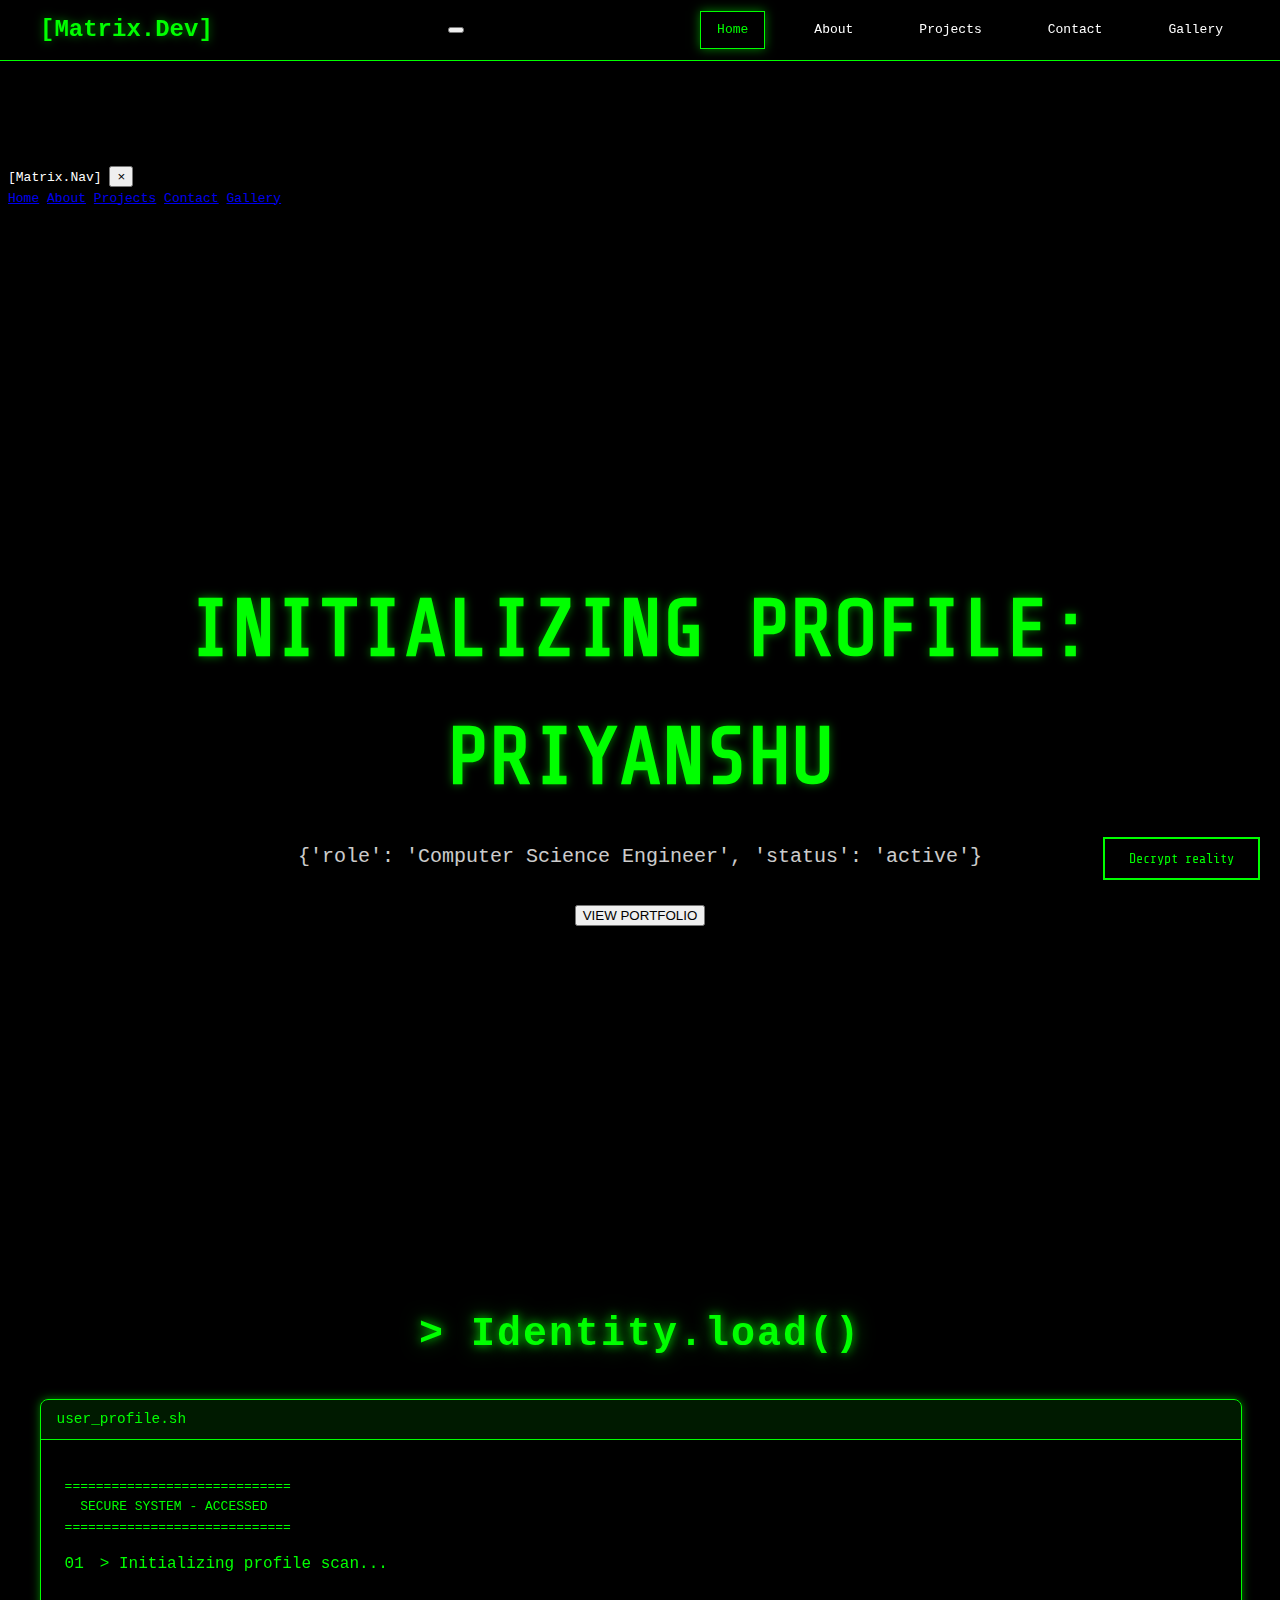
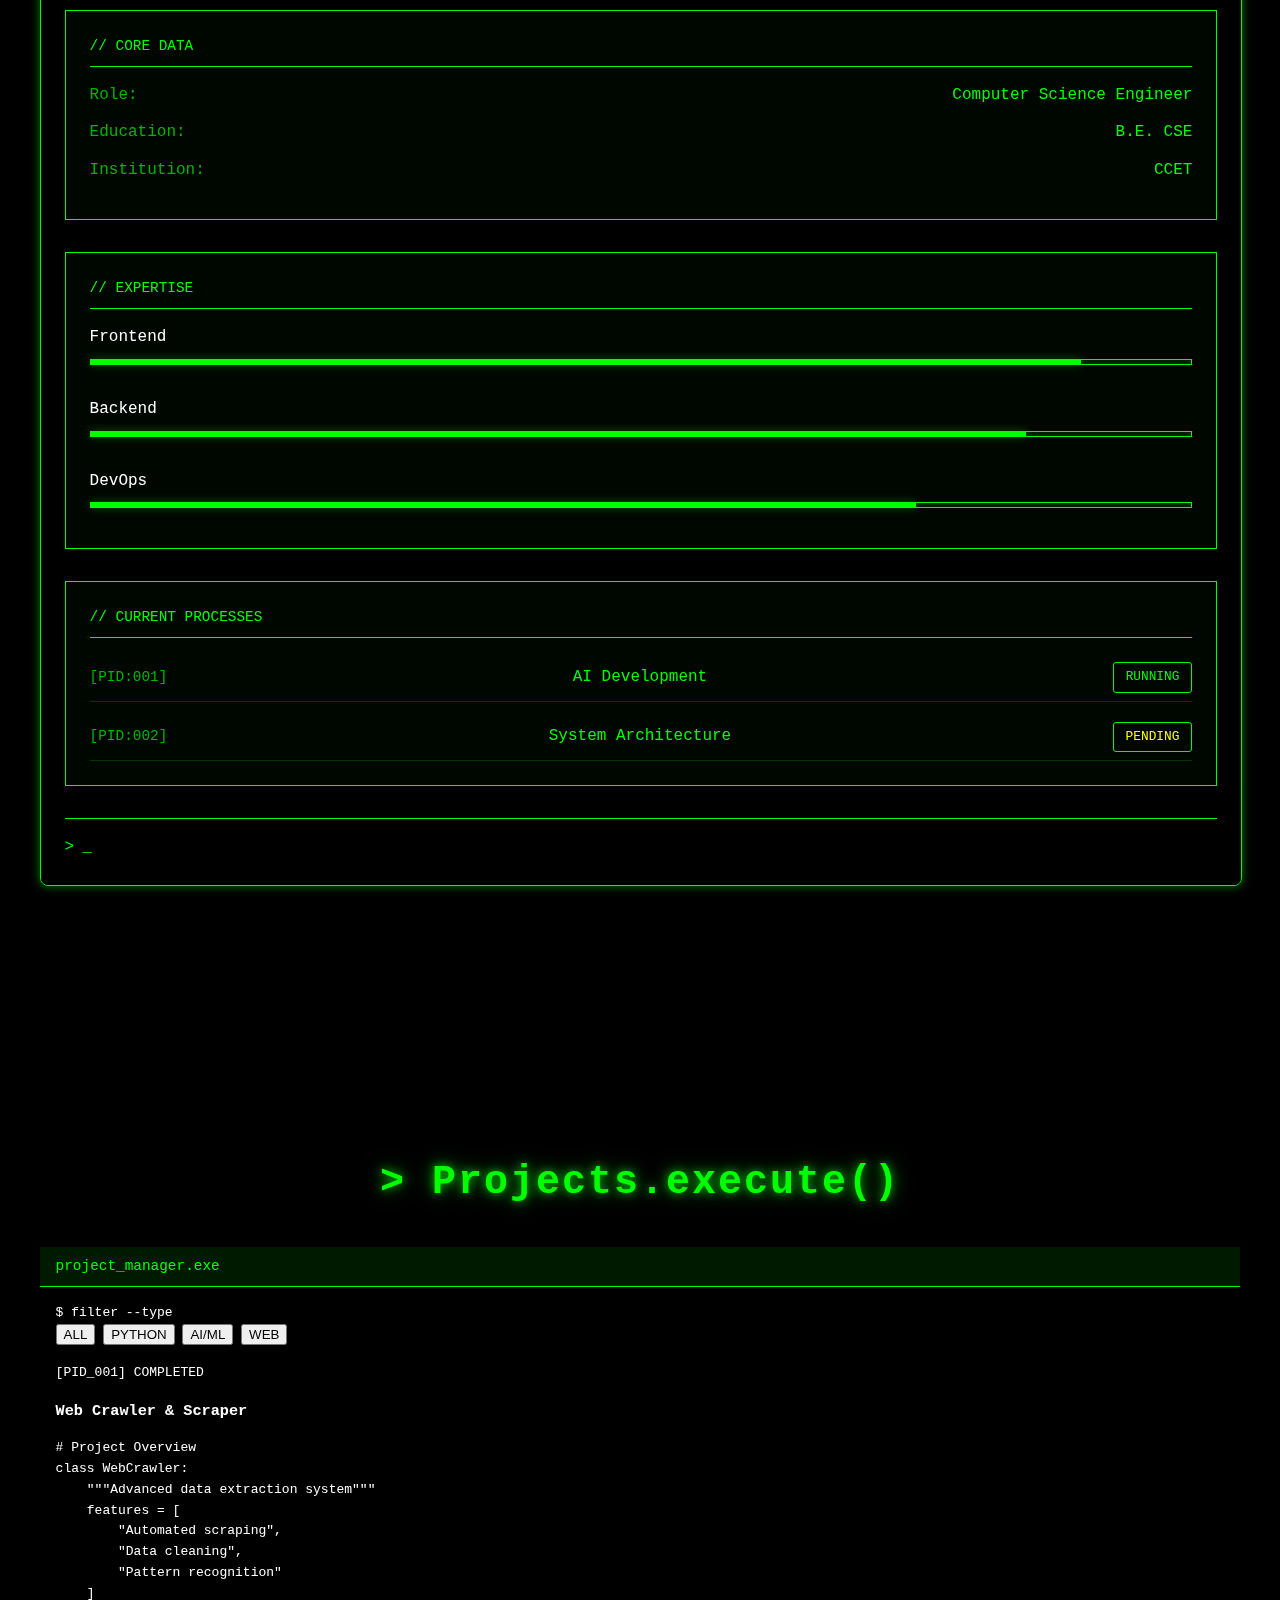
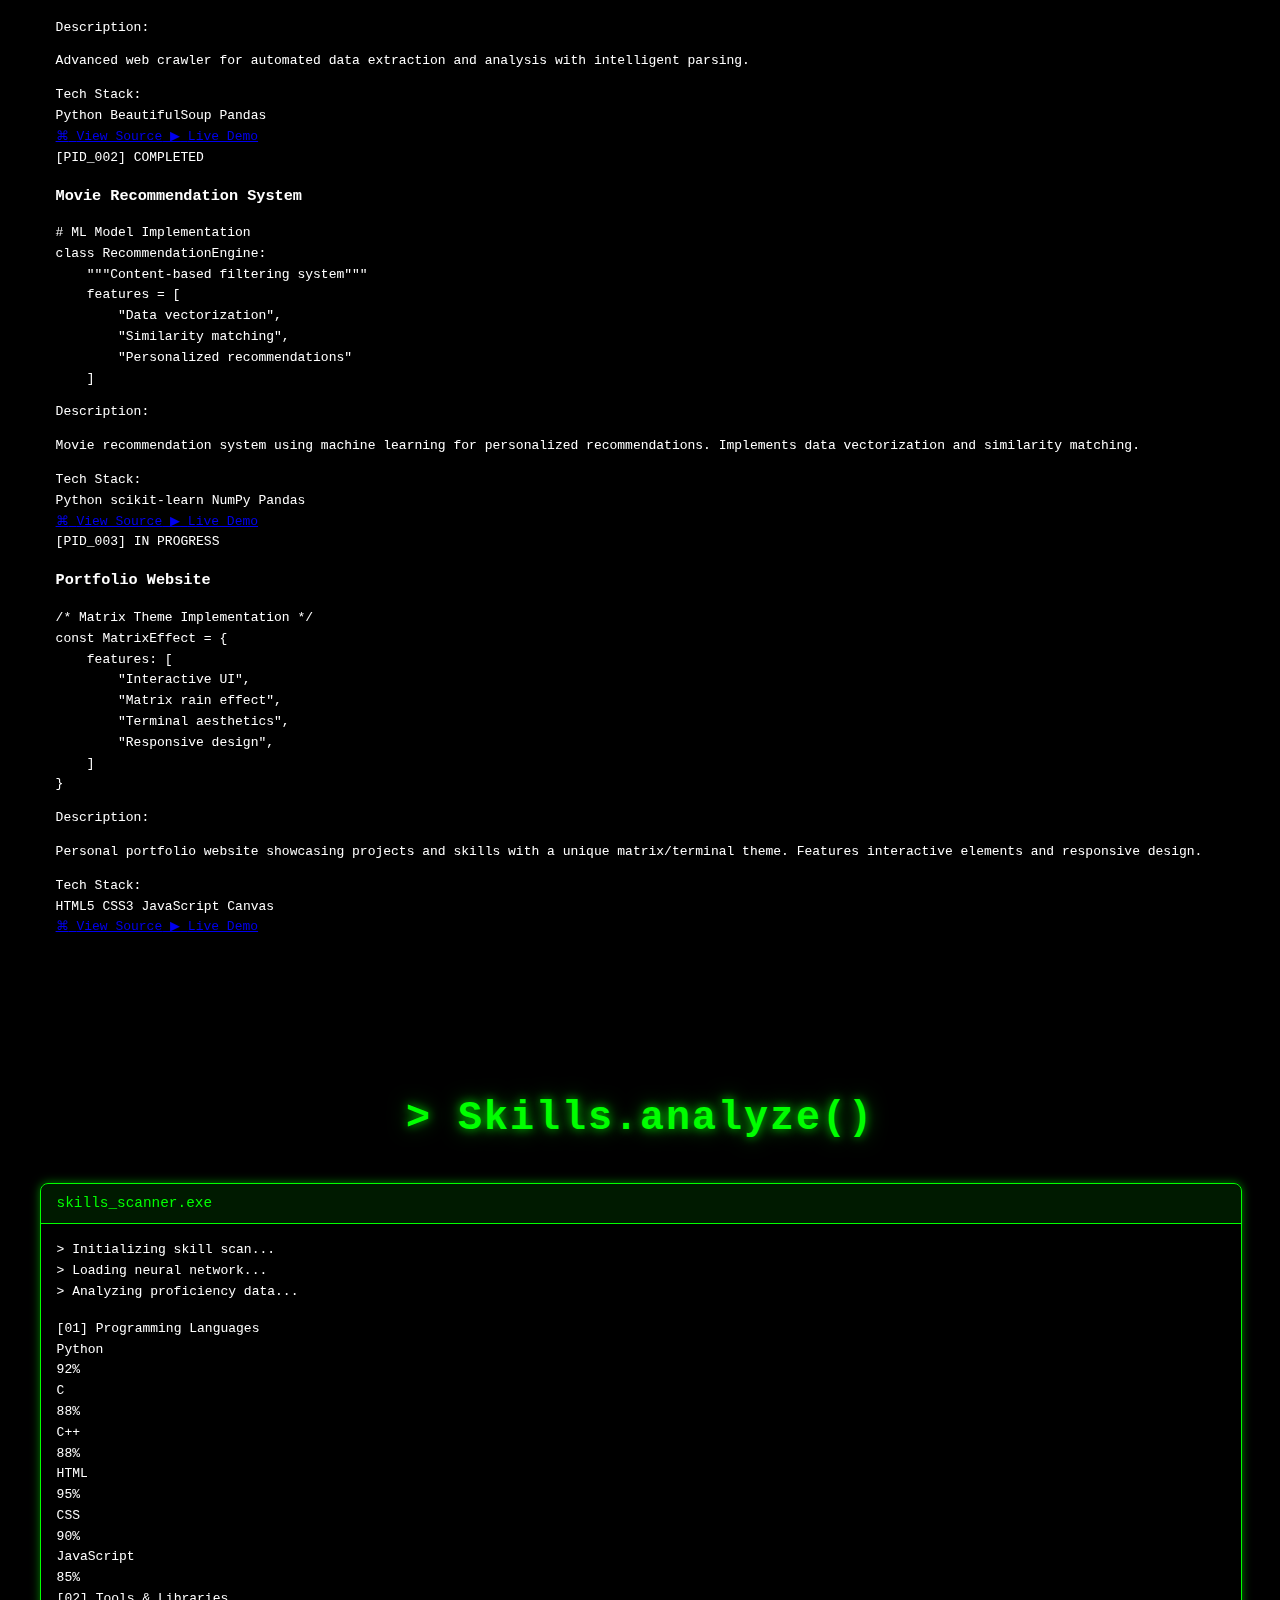
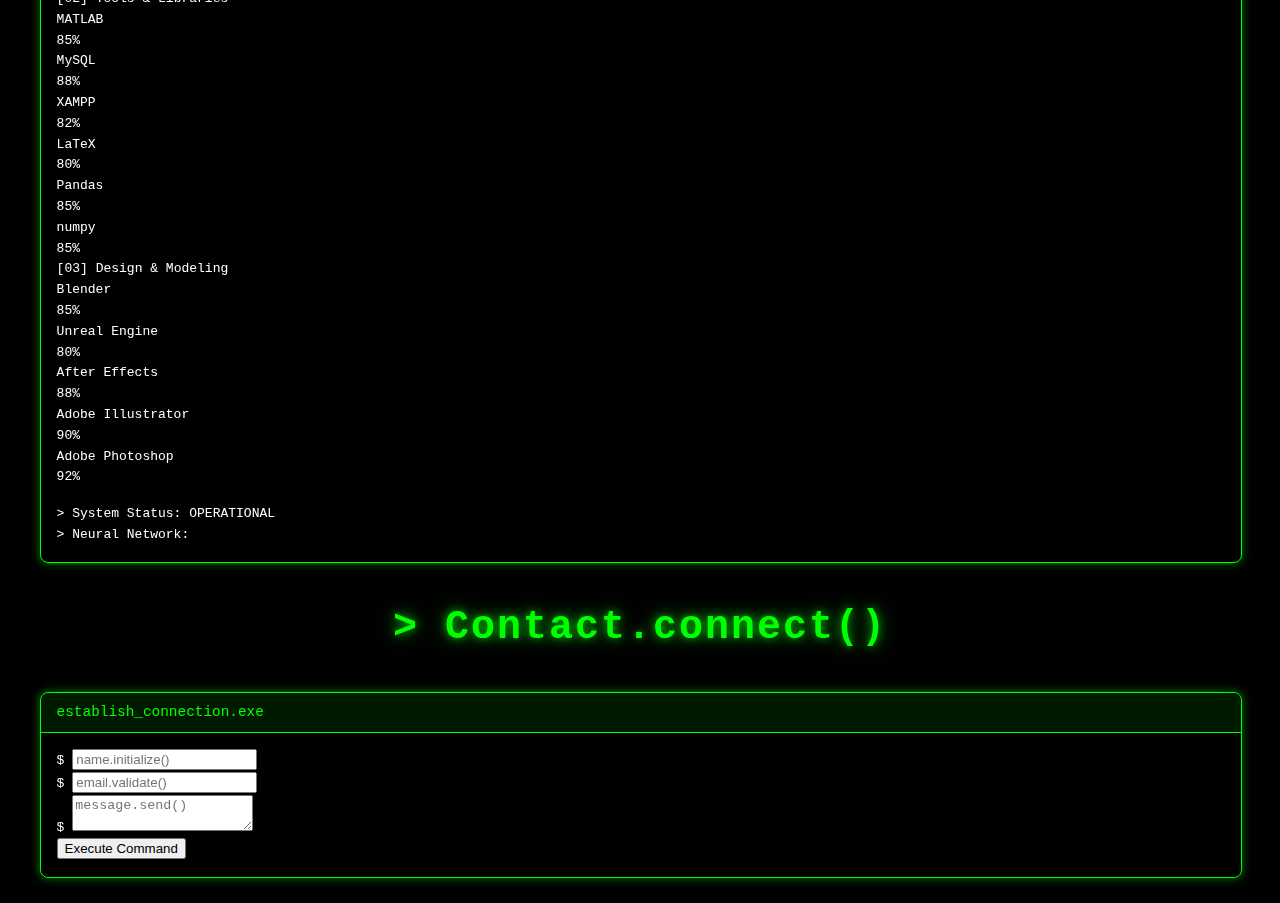
<file: index.html>
<!DOCTYPE html>
<html lang="en">
<head>
    <meta charset="UTF-8">
    <meta name="viewport" content="width=device-width, initial-scale=1.0">
    <meta name="description" content="Matrix-themed portfolio website showcasing programming and development projects">
    <title>Matrix Dev</title>
    
    <!-- Fonts -->
    <link rel="preconnect" href="https://fonts.googleapis.com">
    <link rel="preconnect" href="https://fonts.gstatic.com" crossorigin>
    <link href="https://fonts.googleapis.com/css2?family=Inter:wght@400;600;700&family=Share+Tech+Mono&display=swap" rel="stylesheet">
    
    <!-- Styles -->
    <link rel="stylesheet" href="styles_correct.css">
    <link rel="stylesheet" href="transition.css">
</head>
<body>
    <!-- Matrix Background -->
    <canvas id="matrixCanvas" aria-hidden="true"></canvas>

    <!-- Navigation -->
    <nav class="navbar" aria-label="Main navigation">
        <div class="nav-inner">
            <a href="#" class="nav-logo" aria-label="Matrix Dev Logo">[Matrix.Dev]</a>
            <!-- Add mobile menu toggle -->
            <button class="menu-toggle" aria-label="Toggle navigation menu">
                <span class="toggle-line"></span>
                <span class="toggle-line"></span>
                <span class="toggle-line"></span>
            </button>
            <div class="nav-links">
                <a href="#home" class="active">Home</a>
                <a href="#about">About</a>
                <a href="#projects">Projects</a>
                <a href="#contact">Contact</a>
                <a href="#gallery">Gallery</a>
            </div>
        </div>
    </nav>

    <!-- Add Mobile Sidebar -->
    <div class="mobile-sidebar" aria-label="Mobile navigation">
        <div class="sidebar-header">
            <span class="sidebar-title">[Matrix.Nav]</span>
            <button class="sidebar-close" aria-label="Close navigation menu">×</button>
        </div>
        <div class="sidebar-links">
            <a href="#home" class="active">Home</a>
            <a href="#about">About</a>
            <a href="#projects">Projects</a>
            <a href="#contact">Contact</a>
            <a href="#gallery">Gallery</a>
        </div>
    </div>

    <!-- Add overlay -->
    <div class="mobile-overlay"></div>

    <main>
        <!-- Hero Section -->
        <section id="home" class="hero">
            <div class="hero-content">
                <h1>INITIALIZING PROFILE: PRIYANSHU</h1>
                <p>{'role': 'Computer Science Engineer', 'status': 'active'}</p>
                <button class="cta-button">VIEW PORTFOLIO</button>
            </div>
            <!-- Add the decrypt button here -->
            <button id="pageToggle" class="page-toggle" aria-label="Toggle theme">Decrypt reality</button>
        </section>

        <!-- About Section -->
        <section id="about" class="about-section">
            <div class="container">
                <h2 class="section-title">> Identity.load()</h2>
                <div class="terminal-window">
                    <div class="terminal-header">
                        <div class="terminal-controls">
                            <span class="control red"></span>
                            <span class="control yellow"></span>
                            <span class="control green"></span>
                        </div>
                        <span class="terminal-title">user_profile.sh</span>
                    </div>
                    <div class="terminal-screen">
                        <div class="profile-data">
                            <pre class="matrix-header">
=============================
  SECURE SYSTEM - ACCESSED  
============================= </pre>
                            
                            <div class="terminal-line">
                                <span class="line-number">01</span>
                                <span class="line-content">
                                    <span class="command">> Initializing profile scan...</span>
                                </span>
                            </div>

                            <div class="data-container">
                                <div class="info-block">
                                    <span class="block-title">// CORE DATA</span>
                                    <div class="info-line"><span class="label">Role:</span> Computer Science Engineer</div>
                                    <div class="info-line"><span class="label">Education:</span> B.E. CSE</div>
                                    <div class="info-line"><span class="label">Institution:</span> CCET</div>
                                </div>

                                <div class="info-block">
                                    <span class="block-title">// EXPERTISE</span>
                                    <div class="expertise-grid">
                                        <div class="expertise-item">
                                            <div class="expertise-name">Frontend</div>
                                            <div class="progress-bar"><div class="progress" style="width: 90%"></div></div>
                                        </div>
                                        <div class="expertise-item">
                                            <div class="expertise-name">Backend</div>
                                            <div class="progress-bar"><div class="progress" style="width: 85%"></div></div>
                                        </div>
                                        <div class="expertise-item">
                                            <div class="expertise-name">DevOps</div>
                                            <div class="progress-bar"><div class="progress" style="width: 75%"></div></div>
                                        </div>
                                    </div>
                                </div>

                                <div class="info-block">
                                    <span class="block-title">// CURRENT PROCESSES</span>
                                    <div class="process-list">
                                        <div class="process-item">
                                            <span class="process-id">[PID:001]</span>
                                            <span class="process-name">AI Development</span>
                                            <span class="process-status running">RUNNING</span>
                                        </div>
                                        <div class="process-item">
                                            <span class="process-id">[PID:002]</span>
                                            <span class="process-name">System Architecture</span>
                                            <span class="process-status pending">PENDING</span>
                                        </div>
                                    </div>
                                </div>
                            </div>

                            <div class="terminal-prompt">
                                <span class="prompt-marker">></span>
                                <span class="prompt-text">_</span>
                            </div>
                        </div>
                    </div>
                </div>
            </div>
        </section>

    </main>

    <!-- Projects Section -->
    <section id="projects" class="matrix-projects">
    <div class="container">
        <h2 class="section-title">> Projects.execute()</h2>
        <div class="project-terminal">
            <div class="terminal-header">
                <div class="terminal-controls">
                    <span class="control red"></span>
                    <span class="control yellow"></span>
                    <span class="control green"></span>
                </div>
                <span class="terminal-title">project_manager.exe</span>
            </div>
            <div class="terminal-content">
                <div class="project-filters">
                    <span class="filter-label">$ filter --type</span>
                    <div class="filter-options">
                        <button class="filter-btn active" data-filter="all">ALL</button>
                        <button class="filter-btn" data-filter="python">PYTHON</button>
                        <button class="filter-btn" data-filter="ai">AI/ML</button>
                        <button class="filter-btn" data-filter="web">WEB</button>
                    </div>
                </div>
                <div class="projects-grid">
                    <!-- Python Project -->
                    <div class="project-card" data-category="python">
                        <div class="card-header">
                            <div class="project-meta">
                                <span class="project-id">[PID_001]</span>
                                <span class="project-status">COMPLETED</span>
                            </div>
                            <h3 class="project-title">Web Crawler & Scraper</h3>
                        </div>
                        <div class="card-content">
                            <pre class="code-preview">
<span class="code-comment"># Project Overview</span>
class WebCrawler:
    <span class="code-comment">"""Advanced data extraction system"""</span>
    features = [
        "Automated scraping",
        "Data cleaning",
        "Pattern recognition"
    ]</pre>
                            <div class="project-info">
                                <div class="info-section">
                                    <span class="info-label">Description:</span>
                                    <p>Advanced web crawler for automated data extraction and analysis with intelligent parsing.</p>
                                </div>
                                <div class="tech-stack">
                                    <span class="tech-label">Tech Stack:</span>
                                    <div class="tech-tags">
                                        <span class="tech-tag">Python</span>
                                        <span class="tech-tag">BeautifulSoup</span>
                                        <span class="tech-tag">Pandas</span>
                                    </div>
                                </div>
                            </div>
                            <div class="card-actions">
                                <a href="#" class="action-btn">
                                    <span class="action-icon">⌘</span>
                                    <span>View Source</span>
                                </a>
                                <a href="#" class="action-btn">
                                    <span class="action-icon">▶</span>
                                    <span>Live Demo</span>
                                </a>
                            </div>
                        </div>
                    </div>

                    <!-- AI/ML Project -->
                    <div class="project-card" data-category="ai">
                        <div class="card-header">
                            <div class="project-meta">
                                <span class="project-id">[PID_002]</span>
                                <span class="project-status">COMPLETED</span>
                            </div>
                            <h3 class="project-title">Movie Recommendation System</h3>
                        </div>
                        <div class="card-content">
                            <pre class="code-preview">
<span class="code-comment"># ML Model Implementation</span>
class RecommendationEngine:
    <span class="code-comment">"""Content-based filtering system"""</span>
    features = [
        "Data vectorization",
        "Similarity matching",
        "Personalized recommendations"
    ]</pre>
                            <div class="project-info">
                                <div class="info-section">
                                    <span class="info-label">Description:</span>
                                    <p>Movie recommendation system using machine learning for personalized recommendations. Implements data vectorization and similarity matching.</p>
                                </div>
                                <div class="tech-stack">
                                    <span class="tech-label">Tech Stack:</span>
                                    <div class="tech-tags">
                                        <span class="tech-tag">Python</span>
                                        <span class="tech-tag">scikit-learn</span>
                                        <span class="tech-tag">NumPy</span>
                                        <span class="tech-tag">Pandas</span>
                                    </div>
                                </div>
                            </div>
                            <div class="card-actions">
                                <a href="#" class="action-btn">
                                    <span class="action-icon">⌘</span>
                                    <span>View Source</span>
                                </a>
                                <a href="#" class="action-btn">
                                    <span class="action-icon">▶</span>
                                    <span>Live Demo</span>
                                </a>
                            </div>
                        </div>
                    </div>

                    <!-- Web Dev Project -->
                    <div class="project-card" data-category="web">
                        <div class="card-header">
                            <div class="project-meta">
                                <span class="project-id">[PID_003]</span>
                                <span class="project-status active">IN PROGRESS</span>
                            </div>
                            <h3 class="project-title">Portfolio Website</h3>
                        </div>
                        <div class="card-content">
                            <pre class="code-preview">
<span class="code-comment">/* Matrix Theme Implementation */</span>
const MatrixEffect = {
    features: [
        "Interactive UI",
        "Matrix rain effect",
        "Terminal aesthetics",
        "Responsive design",
    ]
}</pre>
                            <div class="project-info">
                                <div class="info-section">
                                    <span class="info-label">Description:</span>
                                    <p>Personal portfolio website showcasing projects and skills with a unique matrix/terminal theme. Features interactive elements and responsive design.</p>
                                </div>
                                <div class="tech-stack">
                                    <span class="tech-label">Tech Stack:</span>
                                    <div class="tech-tags">
                                        <span class="tech-tag">HTML5</span>
                                        <span class="tech-tag">CSS3</span>
                                        <span class="tech-tag">JavaScript</span>
                                        <span class="tech-tag">Canvas</span>
                                    </div>
                                </div>
                            </div>
                            <div class="card-actions">
                                <a href="#" class="action-btn">
                                    <span class="action-icon">⌘</span>
                                    <span>View Source</span>
                                </a>
                                <a href="#" class="action-btn">
                                    <span class="action-icon">▶</span>
                                    <span>Live Demo</span>
                                </a>
                            </div>
                        </div>
                    </div>

                </div>
            </div>
        </div>
    </div>
</section>

    <!-- Skills Section -->
    <section id="skills" class="skills-section">
        <div class="container">
            <h2 class="section-title">> Skills.analyze()</h2>
            <div class="terminal-window">
                <div class="terminal-header">
                    <div class="terminal-controls">
                        <span class="control red"></span>
                        <span class="control yellow"></span>
                        <span class="control green"></span>
                    </div>
                    <span class="terminal-title">skills_scanner.exe</span>
                </div>
                <div class="terminal-content">
                    <div class="loading-sequence">
                        <div class="sequence-line">> Initializing skill scan...</div>
                        <div class="sequence-line">> Loading neural network...</div>
                        <div class="sequence-line">> Analyzing proficiency data...</div>
                    </div>
                    <div class="skills-grid">
                        <!-- Programming Languages -->
                        <div class="skill-category">
                            <div class="skill-header">
                                <span class="category-icon">[01]</span>
                                <span class="category-name">Programming Languages</span>
                            </div>
                            <div class="skill-list">
                                <div class="skill-item">
                                    <span class="skill-name">Python</span>
                                    <div class="skill-meter">
                                        <div class="skill-progress" style="width: 92%"></div>
                                    </div>
                                    <span class="skill-value">92%</span>
                                </div>
                                <div class="skill-item">
                                    <span class="skill-name">C</span>
                                    <div class="skill-meter">
                                        <div class="skill-progress" style="width: 88%"></div>
                                    </div>
                                    <span class="skill-value">88%</span>
                                </div>
                                <div class="skill-item">
                                    <span class="skill-name">C++</span>
                                    <div class="skill-meter">
                                        <div class="skill-progress" style="width: 88%"></div>
                                    </div>
                                    <span class="skill-value">88%</span>
                                </div>
                                <div class="skill-item">
                                    <span class="skill-name">HTML</span>
                                    <div class="skill-meter">
                                        <div class="skill-progress" style="width: 95%"></div>
                                    </div>
                                    <span class="skill-value">95%</span>
                                </div>
                                <div class="skill-item">
                                    <span class="skill-name">CSS</span>
                                    <div class="skill-meter">
                                        <div class="skill-progress" style="width: 90%"></div>
                                    </div>
                                    <span class="skill-value">90%</span>
                                </div>
                                <div class="skill-item">
                                    <span class="skill-name">JavaScript</span>
                                    <div class="skill-meter">
                                        <div class="skill-progress" style="width: 85%"></div>
                                    </div>
                                    <span class="skill-value">85%</span>
                                </div>
                            </div>
                        </div>
                        <!-- Tools & Libraries -->
                        <div class="skill-category">
                            <div class="skill-header">
                                <span class="category-icon">[02]</span>
                                <span class="category-name">Tools & Libraries</span>
                            </div>
                            <div class="skill-list">
                                <div class="skill-item">
                                    <span class="skill-name">MATLAB</span>
                                    <div class="skill-meter">
                                        <div class="skill-progress" style="width: 85%"></div>
                                    </div>
                                    <span class="skill-value">85%</span>
                                </div>
                                <div class="skill-item">
                                    <span class="skill-name">MySQL</span>
                                    <div class="skill-meter">
                                        <div class="skill-progress" style="width: 88%"></div>
                                    </div>
                                    <span class="skill-value">88%</span>
                                </div>
                                <div class="skill-item">
                                    <span class="skill-name">XAMPP</span>
                                    <div class="skill-meter">
                                        <div class="skill-progress" style="width: 82%"></div>
                                    </div>
                                    <span class="skill-value">82%</span>
                                </div>
                                <div class="skill-item">
                                    <span class="skill-name">LaTeX</span>
                                    <div class="skill-meter">
                                        <div class="skill-progress" style="width: 80%"></div>
                                    </div>
                                    <span class="skill-value">80%</span>
                                </div>
                                <div class="skill-item">
                                    <span class="skill-name">Pandas</span>
                                    <div class="skill-meter">
                                        <div class="skill-progress" style="width: 85%"></div>
                                    </div>
                                    <span class="skill-value">85%</span>
                                </div>
                                <div class="skill-item">
                                    <span class="skill-name">numpy</span>
                                    <div class="skill-meter">
                                        <div class="skill-progress" style="width: 85%"></div>
                                    </div>
                                    <span class="skill-value">85%</span>
                                </div>
                            </div>
                        </div>
                        <!-- Design & Modeling -->
                        <div class="skill-category">
                            <div class="skill-header">
                                <span class="category-icon">[03]</span>
                                <span class="category-name">Design & Modeling</span>
                            </div>
                            <div class="skill-list">
                                <div class="skill-item">
                                    <span class="skill-name">Blender</span>
                                    <div class="skill-meter">
                                        <div class="skill-progress" style="width: 85%"></div>
                                    </div>
                                    <span class="skill-value">85%</span>
                                </div>
                                <div class="skill-item">
                                    <span class="skill-name">Unreal Engine</span>
                                    <div class="skill-meter">
                                        <div class="skill-progress" style="width: 80%"></div>
                                    </div>
                                    <span class="skill-value">80%</span>
                                </div>
                                <div class="skill-item">
                                    <span class="skill-name">After Effects</span>
                                    <div class="skill-meter">
                                        <div class="skill-progress" style="width: 88%"></div>
                                    </div>
                                    <span class="skill-value">88%</span>
                                </div>
                                <div class="skill-item">
                                    <span class="skill-name">Adobe Illustrator</span>
                                    <div class="skill-meter">
                                        <div class="skill-progress" style="width: 90%"></div>
                                    </div>
                                    <span class="skill-value">90%</span>
                                </div>
                                <div class="skill-item">
                                    <span class="skill-name">Adobe Photoshop</span>
                                    <div class="skill-meter">
                                        <div class="skill-progress" style="width: 92%"></div>
                                    </div>
                                    <span class="skill-value">92%</span>
                                </div>
                            </div>
                        </div>
                    </div>
                    <div class="scan-status">
                        <div class="status-line">
                            <span class="status-label">> System Status:</span>
                            <span class="status-value">OPERATIONAL</span>
                        </div>
                        <div class="progress-line">
                            <span class="progress-label">> Neural Network:</span>
                            <div class="progress-track">
                                <div class="progress-fill"></div>
                            </div>
                        </div>
                    </div>
                </div>
            </div>
        </div>
    </section>

    <!-- Contact Section -->
    <section id="contact" class="contact-section">
        <div class="container">
            <h2 class="section-title">> Contact.connect()</h2>
            <div class="terminal-window">
                <div class="terminal-header">
                    <span class="terminal-title">establish_connection.exe</span>
                </div>
                <div class="terminal-content">
                    <form id="contact-form" class="contact-form" aria-label="Contact form">
                        <div class="form-line">
                            <span class="prompt">$</span>
                            <input type="text" placeholder="name.initialize()" class="matrix-input" required aria-label="Name">
                        </div>
                        <div class="form-line">
                            <span class="prompt">$</span>
                            <input type="email" placeholder="email.validate()" class="matrix-input" required aria-label="Email">
                        </div>
                        <div class="form-line">
                            <span class="prompt">$</span>
                            <textarea placeholder="message.send()" class="matrix-input" required aria-label="Message"></textarea>
                        </div>
                        <button type="submit" class="matrix-button">Execute Command</button>
                    </form>
                </div>
            </div>
        </div>
    </section>

    <!-- Scripts -->
    <!-- <script src="matrix.js" defer></script> -->
    <!-- <script src="page-transition.js"></script> -->
    <!-- <script type="module" src="app.js" defer></script> -->
    <!-- <script src="theme-switcher.js" defer></script> -->
</body>
</html>
</file>
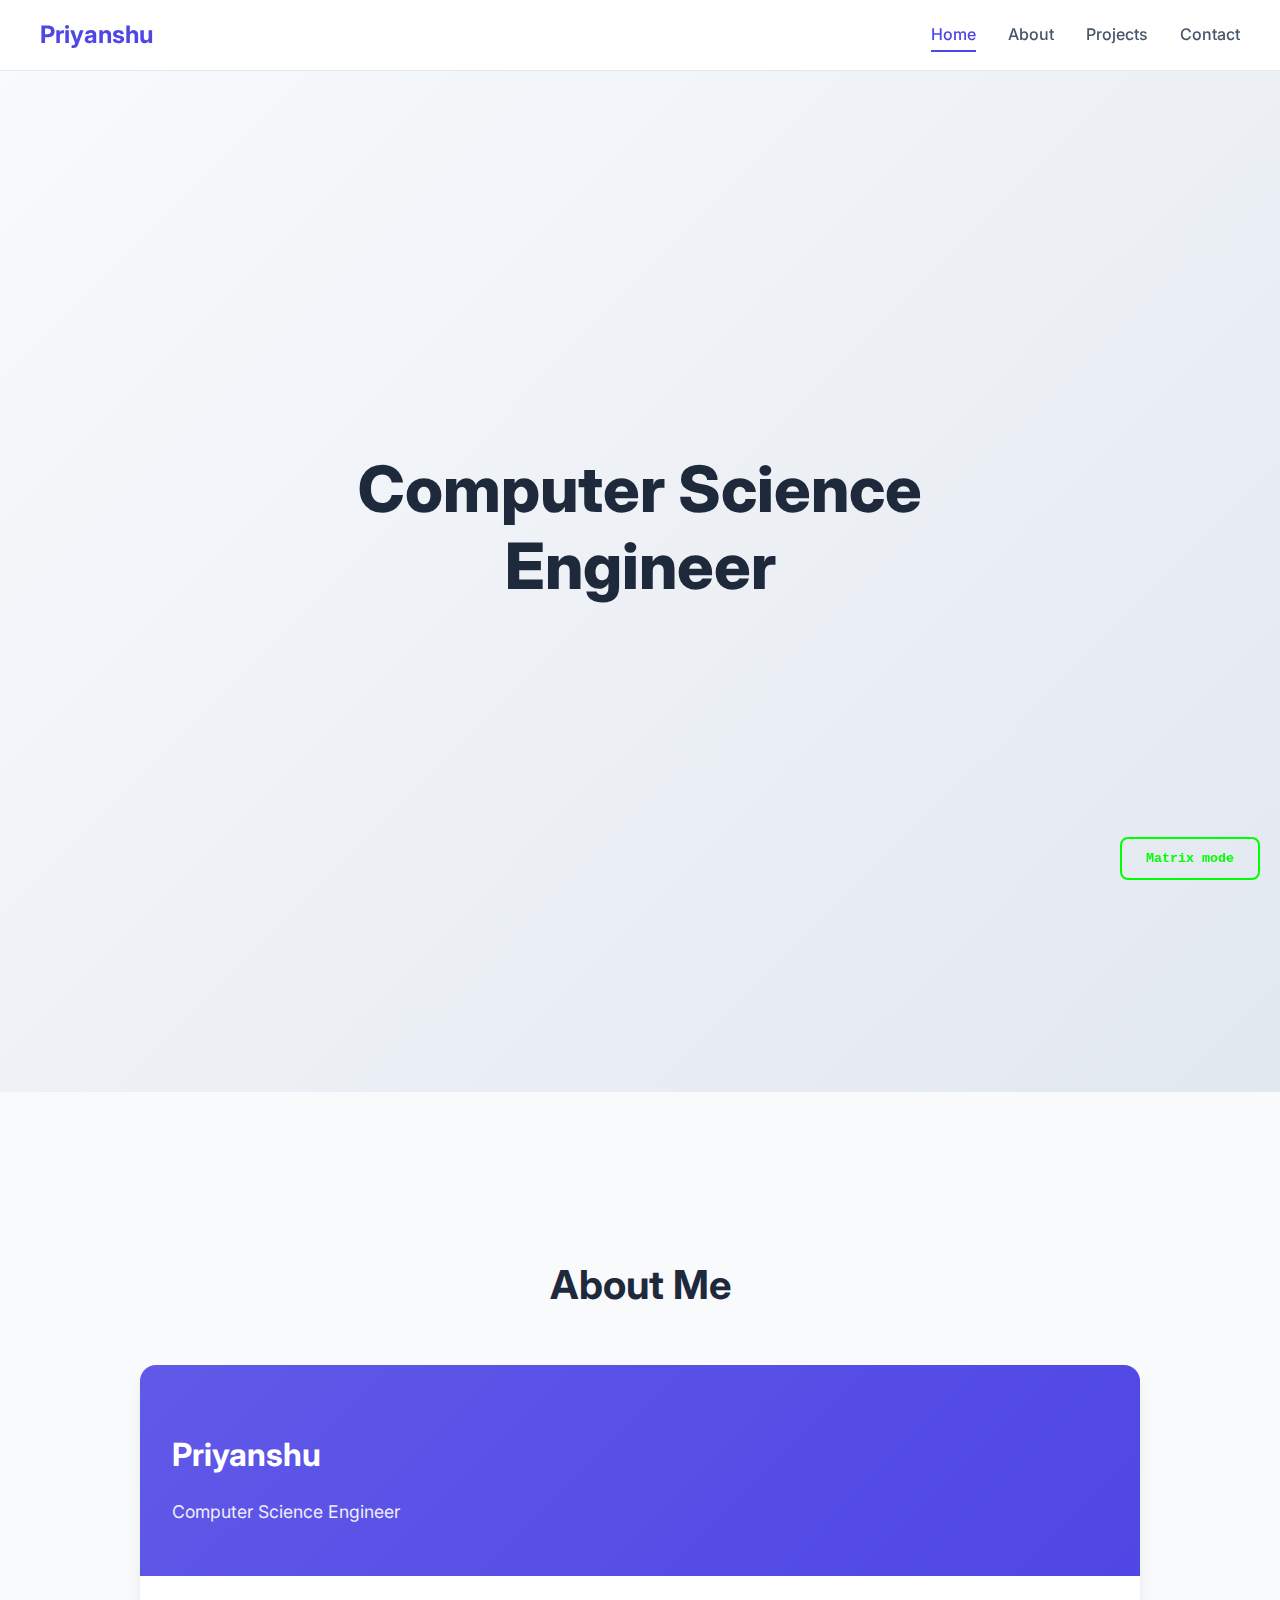
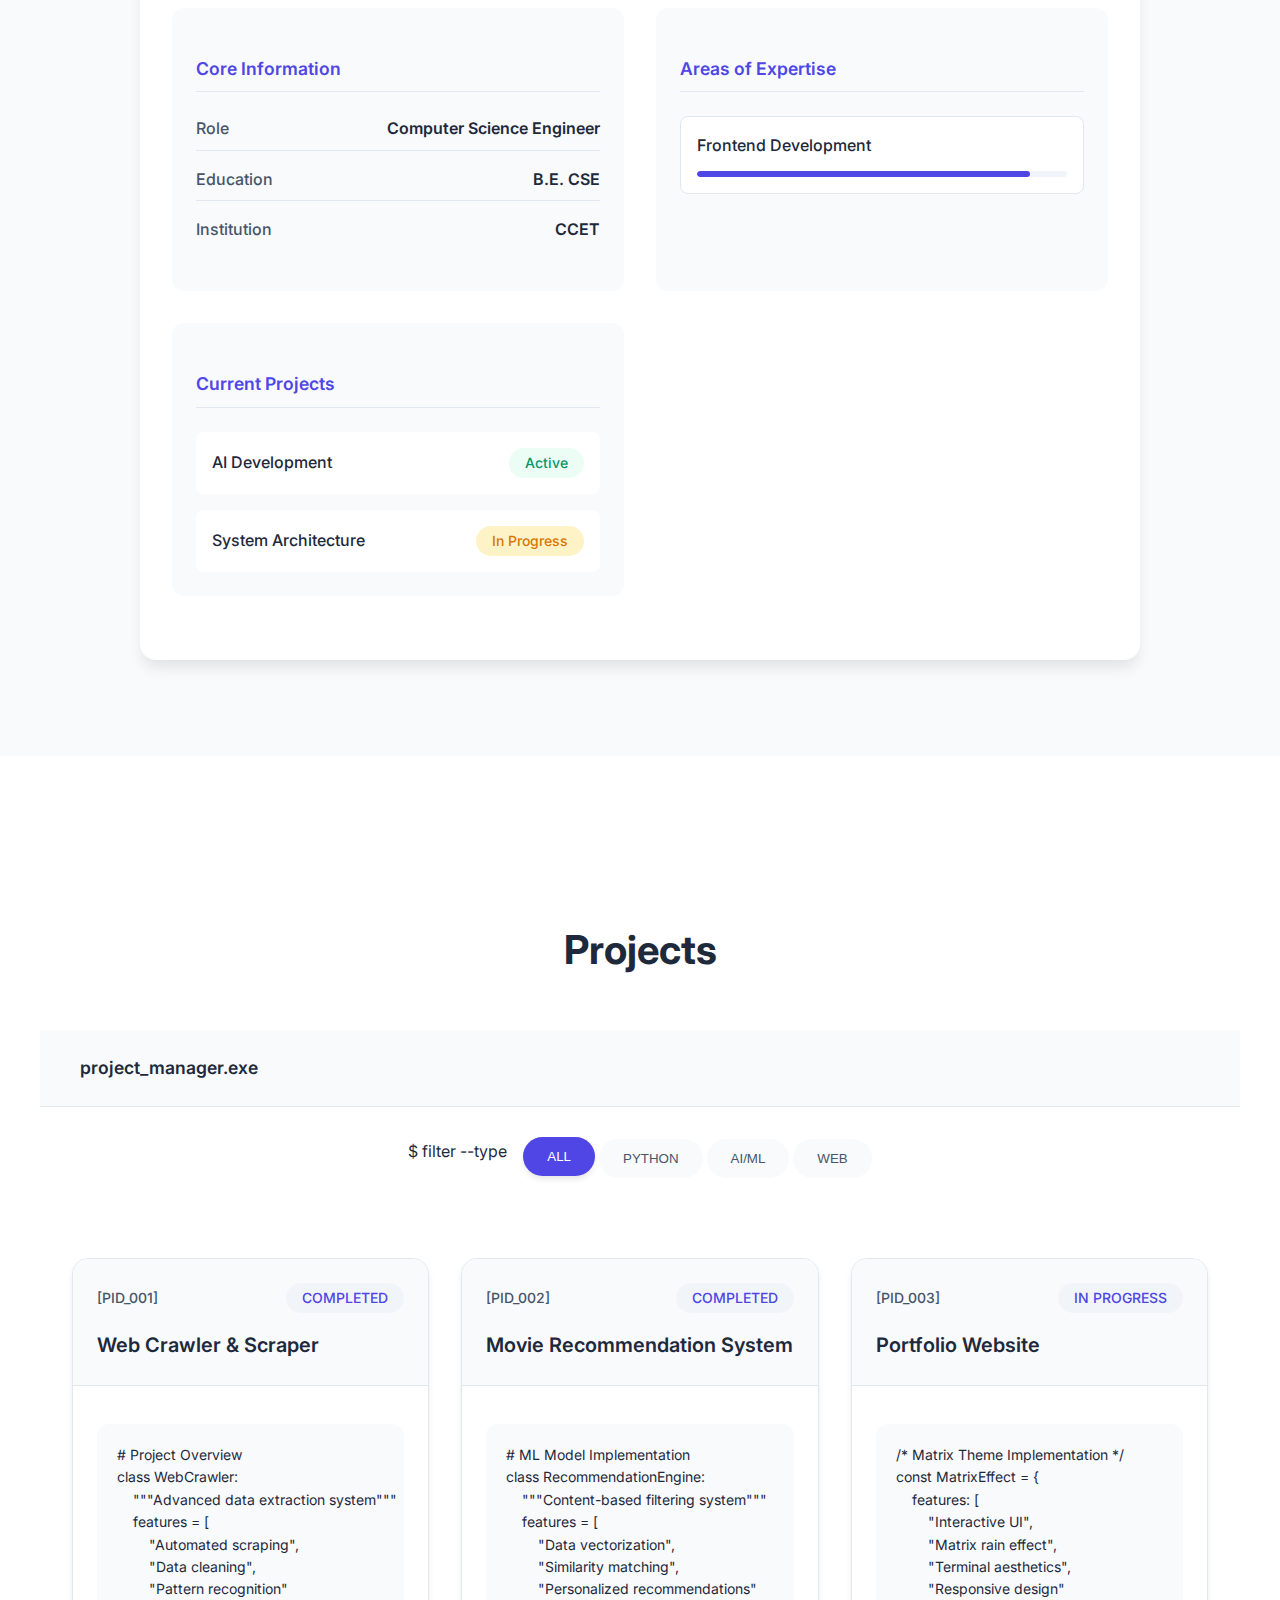
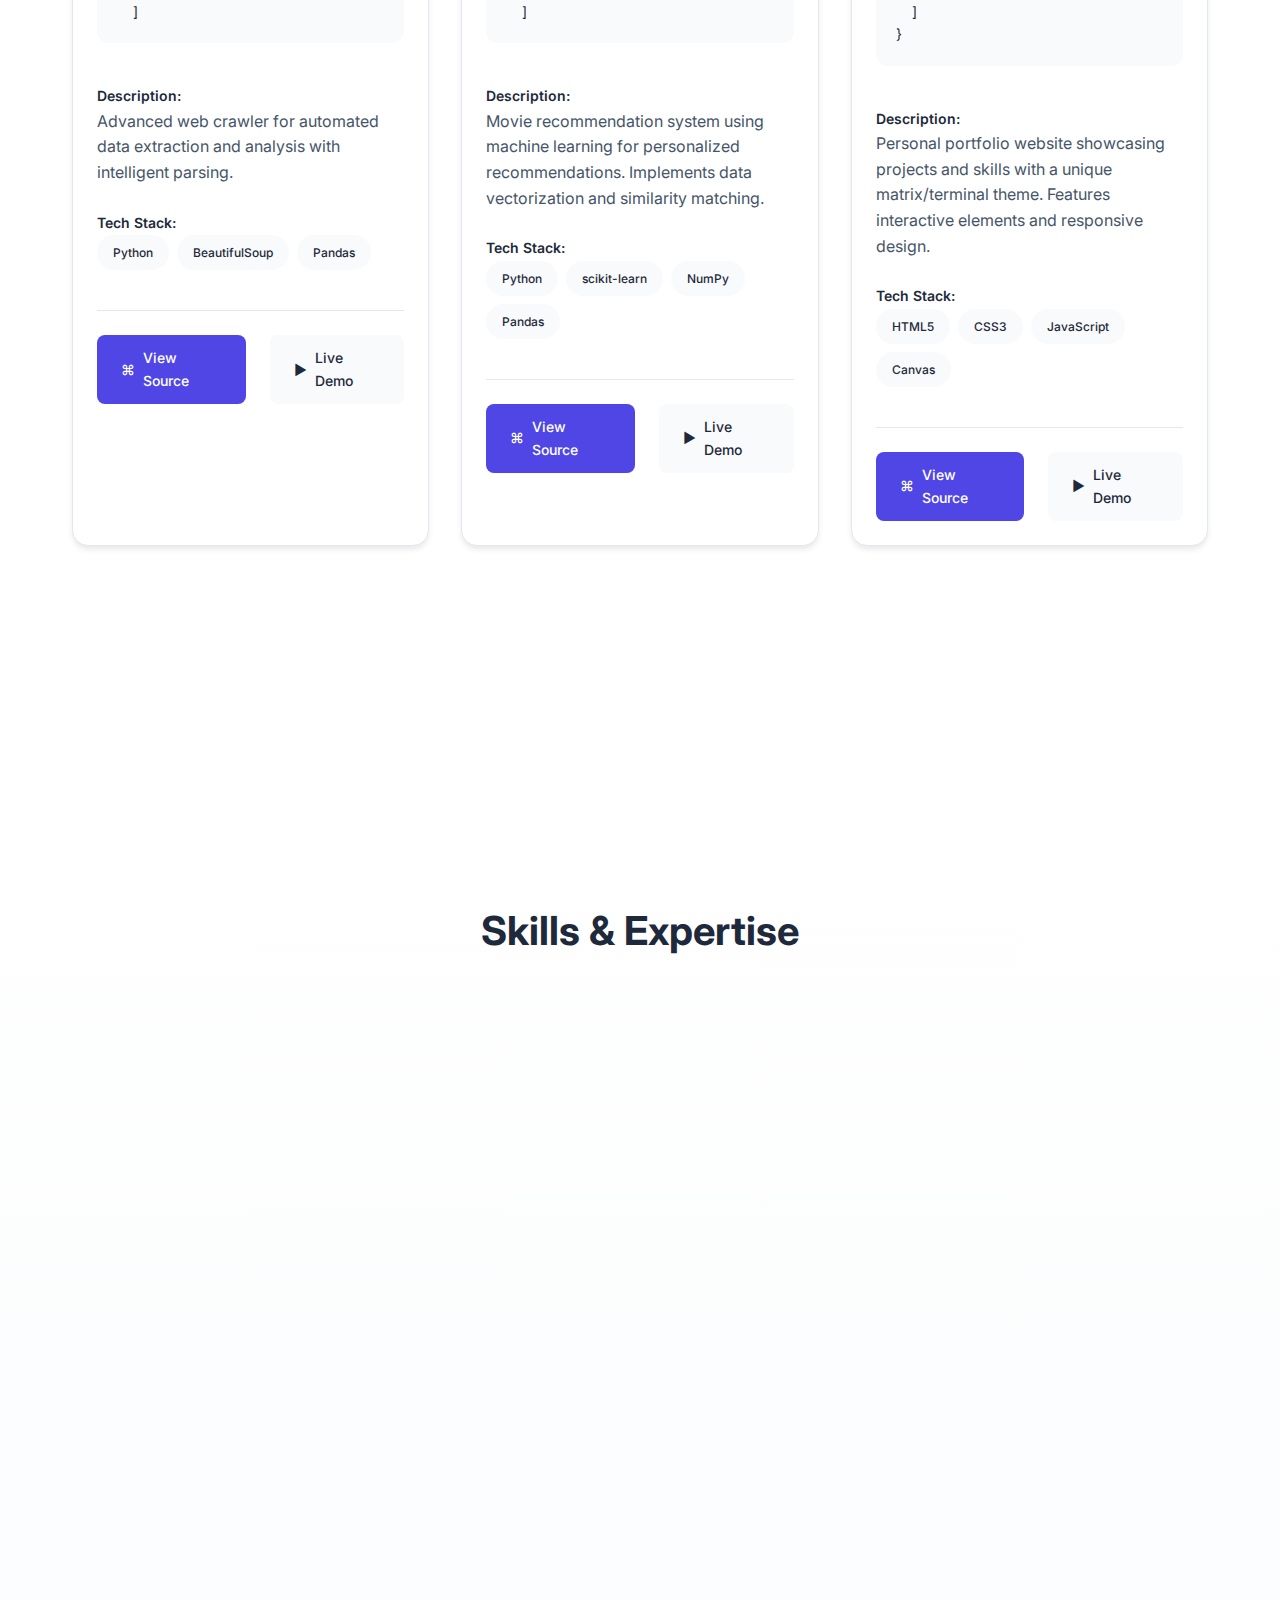
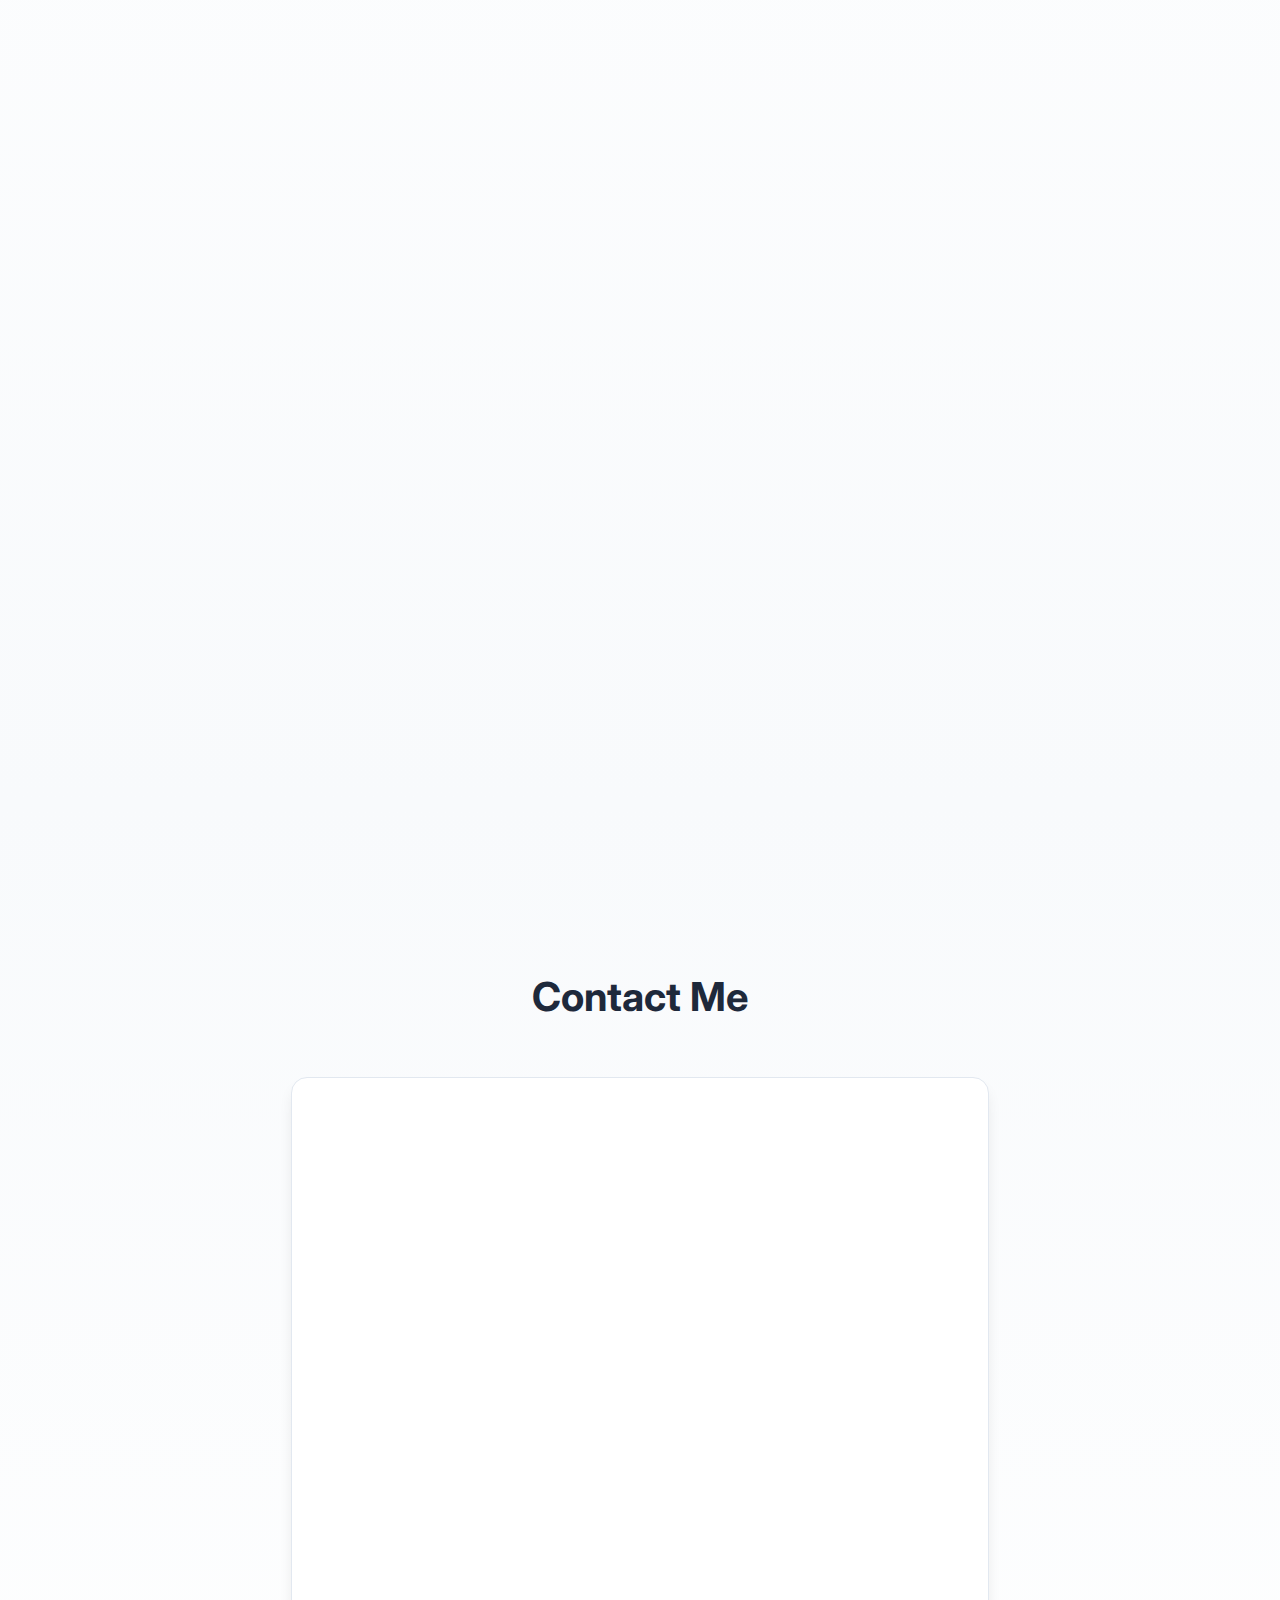
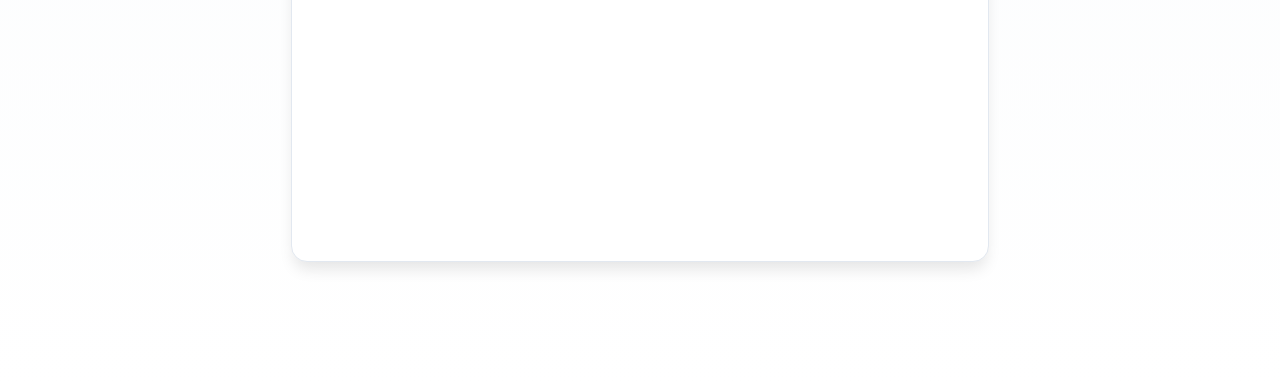
<file: clean.html>
<!DOCTYPE html>
<html lang="en">
<head>
    <meta charset="UTF-8">
    <meta name="viewport" content="width=device-width, initial-scale=1.0">
    <title>Priyanshu - Portfolio</title>
    <link href="https://fonts.googleapis.com/css2?family=Inter:wght@400;500;600;700;800&display=swap" rel="stylesheet">
    <link rel="stylesheet" href="clean-styles.css">
    <link rel="stylesheet" href="transition.css">
    <style>
        /* Add critical CSS to prevent FOUC (Flash of Unstyled Content) */
        body { opacity: 0; }
        .loaded { opacity: 1; transition: opacity 0.5s ease; }
    </style>
</head>
<body class="loaded">
    <nav class="navbar">
        <div class="nav-inner">
            <a href="#" class="nav-logo">Priyanshu</a>
            <div class="nav-links">
                <a href="#home" class="active">Home</a>
                <a href="#about">About</a>
                <a href="#projects">Projects</a>
                <a href="#contact">Contact</a>
            </div>
        </div>
    </nav>

    <main>
        <section id="home" class="hero">
            <div class="container">
                <div class="hero-content">
                    <h1>Computer Science Engineer</h1>
                    <p>Transforming ideas into elegant solutions through code</p>
                    <button class="cta-button">View Projects</button>
                </div>
            </div>
        </section>

        <!-- About Section -->
        <section id="about" class="about">
            <div class="container">
                <h2 class="section-title">About Me</h2>
                <div class="profile-container">
                    <div class="profile-header">
                        <h3 class="profile-title">Priyanshu</h3>
                        <p class="profile-subtitle">Computer Science Engineer</p>
                    </div>
                    <div class="profile-content">
                        <div class="info-grid">
                            <!-- Core Info -->
                            <div class="info-block">
                                <h4 class="block-title">Core Information</h4>
                                <div class="info-line">
                                    <span class="label">Role</span>
                                    <span class="value">Computer Science Engineer</span>
                                </div>
                                <div class="info-line">
                                    <span class="label">Education</span>
                                    <span class="value">B.E. CSE</span>
                                </div>
                                <div class="info-line">
                                    <span class="label">Institution</span>
                                    <span class="value">CCET</span>
                                </div>
                            </div>

                            <!-- Expertise -->
                            <div class="info-block">
                                <h4 class="block-title">Areas of Expertise</h4>
                                <div class="expertise-grid">
                                    <div class="expertise-item">
                                        <div class="expertise-name">Frontend Development</div>
                                        <div class="progress-bar">
                                            <div class="progress" style="width: 90%"></div>
                                        </div>
                                    </div>
                                    <!-- Add more expertise items as needed -->
                                </div>
                            </div>

                            <!-- Current Projects -->
                            <div class="info-block">
                                <h4 class="block-title">Current Projects</h4>
                                <div class="process-item">
                                    <span class="process-name">AI Development</span>
                                    <span class="process-status running">Active</span>
                                </div>
                                <div class="process-item">
                                    <span class="process-name">System Architecture</span>
                                    <span class="process-status pending">In Progress</span>
                                </div>
                            </div>
                        </div>
                    </div>
                </div>
            </div>
        </section>

        <!-- Projects Section -->
        <section id="projects" class="projects">
            <div class="container">
                <h2 class="section-title">Projects</h2>
                <div class="project-terminal">
                    <div class="terminal-header">
                        <div class="terminal-controls">
                            <span class="control red"></span>
                            <span class="control yellow"></span>
                            <span class="control green"></span>
                        </div>
                        <span class="terminal-title">project_manager.exe</span>
                    </div>
                    <div class="terminal-content">
                        <div class="project-filters">
                            <span class="filter-label">$ filter --type</span>
                            <div class="filter-options">
                                <button class="filter-btn active" data-filter="all">ALL</button>
                                <button class="filter-btn" data-filter="python">PYTHON</button>
                                <button class="filter-btn" data-filter="ai">AI/ML</button>
                                <button class="filter-btn" data-filter="web">WEB</button>
                            </div>
                        </div>
                        <div class="projects-grid">
                            <!-- Python Project -->
                            <div class="project-card" data-category="python">
                                <div class="card-header">
                                    <div class="project-meta">
                                        <span class="project-id">[PID_001]</span>
                                        <span class="project-status">COMPLETED</span>
                                    </div>
                                    <h3 class="project-title">Web Crawler & Scraper</h3>
                                </div>
                                <div class="card-content">
                                    <pre class="code-preview">
<span class="code-comment"># Project Overview</span>
class WebCrawler:
    <span class="code-comment">"""Advanced data extraction system"""</span>
    features = [
        "Automated scraping",
        "Data cleaning",
        "Pattern recognition"
    ]</pre>
                                    <div class="project-info">
                                        <div class="info-section">
                                            <span class="info-label">Description:</span>
                                            <p>Advanced web crawler for automated data extraction and analysis with intelligent parsing.</p>
                                        </div>
                                        <div class="tech-stack">
                                            <span class="tech-label">Tech Stack:</span>
                                            <div class="tech-tags">
                                                <span class="tech-tag">Python</span>
                                                <span class="tech-tag">BeautifulSoup</span>
                                                <span class="tech-tag">Pandas</span>
                                            </div>
                                        </div>
                                    </div>
                                    <div class="card-actions">
                                        <a href="#" class="action-btn">
                                            <span class="action-icon">⌘</span>
                                            <span>View Source</span>
                                        </a>
                                        <a href="#" class="action-btn">
                                            <span class="action-icon">▶</span>
                                            <span>Live Demo</span>
                                        </a>
                                    </div>
                                </div>
                            </div>

                            <!-- AI/ML Project -->
                            <div class="project-card" data-category="ai">
                                <div class="card-header">
                                    <div class="project-meta">
                                        <span class="project-id">[PID_002]</span>
                                        <span class="project-status">COMPLETED</span>
                                    </div>
                                    <h3 class="project-title">Movie Recommendation System</h3>
                                </div>
                                <div class="card-content">
                                    <pre class="code-preview">
<span class="code-comment"># ML Model Implementation</span>
class RecommendationEngine:
    <span class="code-comment">"""Content-based filtering system"""</span>
    features = [
        "Data vectorization",
        "Similarity matching",
        "Personalized recommendations"
    ]</pre>
                                    <div class="project-info">
                                        <div class="info-section">
                                            <span class="info-label">Description:</span>
                                            <p>Movie recommendation system using machine learning for personalized recommendations. Implements data vectorization and similarity matching.</p>
                                        </div>
                                        <div class="tech-stack">
                                            <span class="tech-label">Tech Stack:</span>
                                            <div class="tech-tags">
                                                <span class="tech-tag">Python</span>
                                                <span class="tech-tag">scikit-learn</span>
                                                <span class="tech-tag">NumPy</span>
                                                <span class="tech-tag">Pandas</span>
                                            </div>
                                        </div>
                                    </div>
                                    <div class="card-actions">
                                        <a href="#" class="action-btn">
                                            <span class="action-icon">⌘</span>
                                            <span>View Source</span>
                                        </a>
                                        <a href="#" class="action-btn">
                                            <span class="action-icon">▶</span>
                                            <span>Live Demo</span>
                                        </a>
                                    </div>
                                </div>
                            </div>

                            <!-- Web Dev Project -->
                            <div class="project-card" data-category="web">
                                <div class="card-header">
                                    <div class="project-meta">
                                        <span class="project-id">[PID_003]</span>
                                        <span class="project-status active">IN PROGRESS</span>
                                    </div>
                                    <h3 class="project-title">Portfolio Website</h3>
                                </div>
                                <div class="card-content">
                                    <pre class="code-preview">
<span class="code-comment">/* Matrix Theme Implementation */</span>
const MatrixEffect = {
    features: [
        "Interactive UI",
        "Matrix rain effect",
        "Terminal aesthetics",
        "Responsive design"
    ]
}</pre>
                                    <div class="project-info">
                                        <div class="info-section">
                                            <span class="info-label">Description:</span>
                                            <p>Personal portfolio website showcasing projects and skills with a unique matrix/terminal theme. Features interactive elements and responsive design.</p>
                                        </div>
                                        <div class="tech-stack">
                                            <span class="tech-label">Tech Stack:</span>
                                            <div class="tech-tags">
                                                <span class="tech-tag">HTML5</span>
                                                <span class="tech-tag">CSS3</span>
                                                <span class="tech-tag">JavaScript</span>
                                                <span class="tech-tag">Canvas</span>
                                            </div>
                                        </div>
                                    </div>
                                    <div class="card-actions">
                                        <a href="#" class="action-btn">
                                            <span class="action-icon">⌘</span>
                                            <span>View Source</span>
                                        </a>
                                        <a href="#" class="action-btn">
                                            <span class="action-icon">▶</span>
                                            <span>Live Demo</span>
                                        </a>
                                    </div>
                                </div>
                            </div>
                        </div>
                    </div>
                </div>
            </div>
        </section>

        <!-- Skills Section -->
        <section id="skills" class="skills">
            <div class="container">
                <h2 class="section-title">Skills & Expertise</h2>
                
                <!-- Programming Languages -->
                <div class="skill-category">
                    <div class="skill-header">
                        <div class="category-icon">01</div>
                        <h3 class="category-name">Programming & Scripting Languages</h3>
                    </div>
                    <div class="skill-list">
                        <div class="skill-item">
                            <span class="skill-name">C</span>
                        </div>
                        <div class="skill-item">
                            <span class="skill-name">C++</span>
                        </div>
                        <div class="skill-item">
                            <span class="skill-name">Python</span>
                        </div>
                        <div class="skill-item">
                            <span class="skill-name">HTML</span>
                        </div>
                        <div class="skill-item">
                            <span class="skill-name">CSS</span>
                        </div>
                        <div class="skill-item">
                            <span class="skill-name">JavaScript</span>
                        </div>
                    </div>
                </div>

                <!-- Tools & Libraries -->
                <div class="skill-category">
                    <div class="skill-header">
                        <div class="category-icon">02</div>
                        <h3 class="category-name">Tools & Libraries</h3>
                    </div>
                    <div class="skill-list">
                        <div class="skill-item">
                            <span class="skill-name">MATLAB</span>
                        </div>
                        <div class="skill-item">
                            <span class="skill-name">MySQL</span>
                        </div>
                        <div class="skill-item">
                            <span class="skill-name">XAMPP</span>
                        </div>
                        <div class="skill-item">
                            <span class="skill-name">LaTeX</span>
                        </div>
                        <div class="skill-item">
                            <span class="skill-name">Pandas</span>
                        </div>
                        <div class="skill-item">
                            <span class="skill-name">NumPy</span>
                        </div>
                    </div>
                </div>

                <!-- Design & Modeling -->
                <div class="skill-category">
                    <div class="skill-header">
                        <div class="category-icon">03</div>
                        <h3 class="category-name">Design & Modeling</h3>
                    </div>
                    <div class="skill-list">
                        <div class="skill-item">
                            <span class="skill-name">Blender</span>
                        </div>
                        <div class="skill-item">
                            <span class="skill-name">Unreal Engine</span>
                        </div>
                        <div class="skill-item">
                            <span class="skill-name">After Effects</span>
                        </div>
                        <div class="skill-item">
                            <span class="skill-name">Adobe Illustrator</span>
                        </div>
                        <div class="skill-item">
                            <span class="skill-name">Adobe Photoshop</span>
                        </div>
                    </div>
                </div>
            </div>
        </section>

        <!-- Contact Section -->
        <section id="contact" class="contact">
            <div class="container">
                <h2 class="section-title">Contact Me</h2>
                <form class="contact-form">
                    <div class="form-group">
                        <label class="form-label">Name</label>
                        <input type="text" class="form-input" placeholder="Enter your name">
                    </div>
                    <div class="form-group">
                        <label class="form-label">Email</label>
                        <input type="email" class="form-input" placeholder="Enter your email">
                    </div>
                    <div class="form-group">
                        <label class="form-label">Subject</label>
                        <input type="text" class="form-input" placeholder="Enter subject">
                    </div>
                    <div class="form-group">
                        <label class="form-label">Message</label>
                        <textarea class="form-input" placeholder="Enter your message"></textarea>
                    </div>
                    <div class="form-group">
                        <button type="submit" class="submit-btn">Send Message</button>
                    </div>
                </form>
            </div>
        </section>
    </main>

    <button id="pageToggle" class="page-toggle">Matrix mode</button>
    <script src="page-transition.js"></script>
    <script>
        // Add this script to ensure content is visible
        document.addEventListener('DOMContentLoaded', () => {
            document.body.classList.add('loaded');
        });
    </script>
</body>
</html>
</file>
<file: styles_correct.css>
:root {
    --primary: #00ff00;
    --dark: #000000;
    --light: #ffffff;
    --glow: 0 0 10px rgba(0, 255, 0, 0.5);
    --nav-height: 60px;
    --transition: all 0.3s ease;
}
body{
    background: var(--dark);
    color: var(--light);
    font-family: monospace;
    line-height: 1.6;
    min-height: 100vh;
}
.navbar {
    position: fixed;
    top: 0;
    left: 0;
    width: 100%;
    height: var(--nav-height);
    background: rgba(0, 0, 0, 0.9);
    border-bottom: 1px solid var(--primary);
    z-index: 10;
}
.nav-inner {
    max-width: 1200px;
    margin: 0 auto;
    padding: 0 2rem;
    height: 100%;
    display: flex;
    justify-content: space-between;
    align-items: center;
}
.nav-logo {
    color: var(--primary);
    font-size: 1.5rem;
    font-weight: bold;
    text-decoration: none;
    text-shadow: var(--glow);
}
.nav-links {
    display: flex;
    gap: 2rem;
}
.nav-links a {
    color: var(--light);
    text-decoration: none;
    padding: 0.5rem 1rem;
    border: 1px solid transparent;
    transition: all 0.3s ease;
}
.nav-links a:hover,
.nav-links a.active {
    color: var(--primary);
    border-color: var(--primary);
    box-shadow: var(--glow);
}
.hero {
    height: 100vh;
    display: flex;
    align-items: center;
    justify-content: center;
    text-align: center;
    padding: 0 2rem;
    padding-top: var(--nav-height);
}
.hero-content h1 {
    font-family: 'Share Tech Mono', monospace;
    font-size: clamp(2rem, 8vw, 5rem);
    color: var(--primary);
    margin-bottom: 1rem;
    text-shadow: var(--glow);
}
.hero-content p {
    font-size: 1.25rem;
    margin-bottom: 2rem;
    opacity: 0.8;
}
@keyframes pulse {
    0%, 100% { text-shadow: var(--glow); }
    50% { text-shadow: none; }
}
.about-section {
    padding: 100px 0;
    background: rgba(0, 0, 0, 0.7);
    backdrop-filter: blur(3px);
    position: relative;
    z-index: 1;
}
.container {
    max-width: 1400px;
    width: 95%; 
    margin: 0 auto;
    padding: 0 20px;
    position: relative;
    z-index: 2; 
}
.section-title {
    color: var(--primary);
    font-size: 2.5rem;
    margin-bottom: 2rem;
    text-align: center;
    text-shadow: 0 0 10px rgba(0, 255, 0, 0.7),
                 0 0 20px rgba(0, 255, 0, 0.5),
                 0 0 30px rgba(0, 0, 0, 0.9);
    font-weight: bold;
    letter-spacing: 2px;
}
.terminal-window {
    background: rgba(0, 0, 0, 0.9);  /* Darker background */
    box-shadow: 0 0 20px rgba(0, 0, 0, 0.8);  /* Stronger shadow */
    backdrop-filter: blur(8px);
    border: 1px solid var(--primary);
    border-radius: 8px;
    margin: 2rem auto;
    width: 100%; /* Changed from max-width */
    overflow: hidden;
    box-shadow: var(--glow);
}
.terminal-header {
    background: rgba(0, 255, 0, 0.1);
    padding: 0.5rem 1rem;
    border-bottom: 1px solid var(--primary);
}
.terminal-title {
    color: var(--primary);
    font-family: 'Courier New', monospace;
    font-size: 0.9rem;
}
.terminal-screen {
    background: rgba(0, 0, 0, 0.95);
    padding: 1.5rem;
    font-family: 'Courier New', monospace;
    color: var(--primary);
}
.terminal-line {
    margin: 5px 0;
    display: flex;
    align-items: flex-start;
    gap: 1rem;
    margin-bottom: 1rem;
}
.command {
    color: var(--primary);
}
.data-container {
    display: flex;
    flex-direction: column;
    gap: 2rem;
    margin: 2rem 0;
}
.info-block {
    background: rgba(0, 20, 0, 0.3);
    border: 1px solid var(--primary);
    padding: 1.5rem;
    position: relative;
}
.block-title {
    color: var(--primary);
    font-size: 0.9rem;
    margin-bottom: 1rem;
    display: block;
    border-bottom: 1px solid var(--primary);
    padding-bottom: 0.5rem;
}
.info-line {
    display: flex;
    justify-content: space-between;
    margin: 0.75rem 0;
}
.label {
    color: rgba(0, 255, 0, 0.7);
}
.expertise-grid {
    display: grid;
    gap: 1rem;
}
.expertise-item {
    margin-bottom: 1rem;
}
.expertise-name {
    margin-bottom: 0.5rem;
    color: var(--light);
}
.progress-bar {
    height: 4px;
    background: rgba(0, 255, 0, 0.1);
    border: 1px solid var(--primary);
}
.progress {
    height: 100%;
    background: var(--primary);
    box-shadow: var(--glow);
    animation: fillProgress 1.5s ease-out;
}
.process-list {
    display: flex;
    flex-direction: column;
    gap: 0.75rem;
}
.process-item {
    display: flex;
    justify-content: space-between;
    align-items: center;
    padding: 0.5rem 0;
    border-bottom: 1px solid rgba(0, 255, 0, 0.2);
}

.process-id {
    color: rgba(0, 255, 0, 0.7);
    font-size: 0.9rem;
}

.process-status {
    padding: 0.25rem 0.75rem;
    border: 1px solid var(--primary);
    border-radius: 3px;
    font-size: 0.8rem;
}
.process-status.running {
    color: #00ff00;
    animation: blink 1s infinite;
}

.process-status.pending {
    color: #ffff00;
}
.terminal-prompt {
    display: flex;
    gap: 0.5rem;
    margin-top: 1rem;
    padding-top: 1rem;
    border-top: 1px solid var(--primary);
}

.prompt-marker {
    color: var(--primary);
}

.prompt-text {
    animation: blink 1s infinite;
}
.matrix-projects {
    position: relative;
    padding: 100px 0;
    background: rgba(0, 0, 0, 0.7);
    backdrop-filter: blur(3px);
}
.terminal-controls {
    display: flex;
    gap: 8px;
    margin-right: 1rem;
}
.terminal-content {
    padding: 1rem;
    display: flex;
    flex-direction: column;
    gap: 1rem;
}
</file>
<file: transition.css>
.page-toggle {
    position: fixed;
    bottom: 20px;
    right: 20px;
    padding: 12px 24px;
    background: transparent;
    color: #00ff00;
    border: 2px solid #00ff00;
    font-family: 'Share Tech Mono', monospace;
    cursor: pointer;
    z-index: 1000;
    transition: all 0.3s ease;
}

.page-toggle:hover {
    background: rgba(0, 255, 0, 0.1);
    box-shadow: 0 0 10px rgba(0, 255, 0, 0.5);
}

.transition-overlay {
    position: fixed;
    top: 0;
    left: 0;
    width: 100%;
    height: 100%;
    background: black;
    z-index: 9999;
    opacity: 0;
    pointer-events: none;
    transition: opacity 0.5s ease;
}

.transition-overlay.active {
    opacity: 1;
    pointer-events: all;
}

.transition-overlay.glitch {
    animation: glitchEffect 0.3s ease-out;
}

@keyframes glitchEffect {
    0% { transform: translate(0) }
    20% { transform: translate(-10px, 10px) }
    40% { transform: translate(10px, -10px) }
    60% { transform: translate(-5px, 5px) }
    80% { transform: translate(5px, -5px) }
    100% { transform: translate(0) }
}
</file>
<file: clean-styles.css>
:root {
    --primary: #4f46e5;
    --primary-dark: #3730a3;
    --secondary: #64748b;
    --text-primary: #1e293b;
    --text-secondary: #475569;
    --bg-primary: #ffffff;
    --bg-secondary: #f8fafc;
    --bg-tertiary: #f1f5f9;
    --border-color: #e2e8f0;
    --shadow-sm: 0 1px 2px rgba(0, 0, 0, 0.05);
    --shadow-md: 0 4px 6px -1px rgba(0, 0, 0, 0.1);
    --shadow-lg: 0 10px 15px -3px rgba(0, 0, 0, 0.1);
    --spacing: 2rem;
    --transition-slow: all 0.5s cubic-bezier(0.4, 0, 0.2, 1);
    --transition-medium: all 0.3s cubic-bezier(0.4, 0, 0.2, 1);
    --transition-fast: all 0.15s cubic-bezier(0.4, 0, 0.2, 1);
    --bounce: cubic-bezier(0.34, 1.56, 0.64, 1);
    --nav-height: 70px;
    --section-spacing: 6rem;
}

/* Reset & Base Styles */
body {
    margin: 0;
    padding: 0;
    font-family: 'Inter', sans-serif;
    background: var(--bg-primary);
    color: var(--text-primary);
    line-height: 1.6;
    opacity: 1;
}

main {
    margin-top: var(--nav-height);
    min-height: 100vh;
    position: relative;
    z-index: 1;
}

.container {
    width: 100%;
    max-width: 1200px;
    margin: 0 auto;
    padding: 0 2rem;
    position: relative;
}

/* Navigation */
.navbar {
    height: var(--nav-height);
    position: fixed;
    top: 0;
    left: 0;
    right: 0;
    z-index: 1000;
    background: rgba(255, 255, 255, 0.98);
    border-bottom: 1px solid var(--border-color);
    backdrop-filter: blur(8px);
}

.nav-inner {
    display: flex;
    justify-content: space-between;
    align-items: center;
    padding: 1rem var(--spacing);
    max-width: 1200px;
    margin: 0 auto;
}

.nav-logo {
    color: var(--primary);
    font-weight: 700;
    font-size: 1.5rem;
    text-decoration: none;
}

.nav-links {
    display: flex;
    gap: 2rem;
}

.nav-links a {
    color: var(--text-secondary);
    text-decoration: none;
    font-weight: 500;
    transition: var(--transition-medium);
    position: relative;
}

.nav-links a::after {
    content: '';
    position: absolute;
    bottom: -4px;
    left: 0;
    width: 0;
    height: 2px;
    background: var(--primary);
    transition: width 0.3s var(--bounce);
}

.nav-links a:hover::after,
.nav-links a.active::after {
    width: 100%;
}

.nav-links a:hover,
.nav-links a.active {
    color: var(--primary);
}

/* Hero Section */
.hero {
    min-height: calc(100vh - var(--nav-height));
    display: flex;
    align-items: center;
    justify-content: center;
    background: linear-gradient(135deg, #f8fafc 0%, #e2e8f0 100%);
    padding: 6rem 0;
    margin-top: var(--nav-height);
}

.hero-content {
    opacity: 1;
    text-align: center;
    max-width: 800px;
    margin: 0 auto;
    padding: 0 2rem;
}

.hero h1 {
    font-size: clamp(2.5rem, 5vw, 4rem);
    font-weight: 800;
    line-height: 1.2;
    margin-bottom: 1.5rem;
    color: var(--text-primary);
    animation: fadeIn 0.8s ease-out forwards;
}

.hero p {
    font-size: clamp(1.1rem, 2vw, 1.25rem);
    color: var(--text-secondary);
    max-width: 600px;
    margin: 0 auto 2.5rem;
    animation: fadeIn 0.8s ease-out 0.2s forwards;
    opacity: 0;
}

.cta-button {
    background: var(--primary);
    color: white;
    padding: 1rem 2.5rem;
    font-size: 1.1rem;
    font-weight: 600;
    border: none;
    border-radius: 8px;
    cursor: pointer;
    transition: var(--transition-medium);
    animation: fadeIn 0.8s ease-out 0.4s forwards;
    opacity: 0;
}

.cta-button:hover {
    background: var(--primary-dark);
    transform: translateY(-2px);
    box-shadow: var(--shadow-lg);
    transition: transform 0.3s var(--bounce);
}

@keyframes fadeIn {
    from {
        opacity: 0;
        transform: translateY(20px);
    }
    to {
        opacity: 1;
        transform: translateY(0);
    }
}

/* Sections */
section {
    opacity: 1;
    padding: 6rem 0;
    position: relative;
    width: 100%;
    overflow: hidden;
    background: var(--bg-primary);
    animation: none;
    animation-play-state: running;
}

section.fade-in {
    animation: sectionFadeIn 0.8s ease-out forwards;
}

.section-title {
    font-size: 2.5rem;
    font-weight: 700;
    margin-bottom: 3rem;
    text-align: center;
    color: var(--text-primary);
}

/* Skills Section */
.skills-grid {
    display: grid;
    grid-template-columns: repeat(auto-fit, minmax(300px, 1fr));
    gap: 2rem;
}

.skill-category {
    background: var(--bg-secondary);
    border-radius: 12px;
    padding: 2rem;
    box-shadow: var(--shadow-md);
    transition: var(--transition-medium);
    opacity: 1;
}

.skill-category:hover {
    transform: translateY(-5px);
    transition: transform 0.3s var(--bounce);
}

/* Updated Skills Section */
.skills {
    background: linear-gradient(to bottom, var(--bg-primary), var(--bg-secondary));
    padding: 8rem 0;
}

.skills-container {
    width: 100%;
    max-width: 1200px;
    margin: 0 auto;
    padding: 0 2rem;
    position: relative;
}

.skill-category {
    background: white;
    border-radius: 16px;
    padding: 2rem;
    margin-bottom: 2rem;
    box-shadow: var(--shadow-lg);
    border: 1px solid var(--border-color);
    transition: var(--transition-medium);
}

.skill-category:hover {
    transform: translateY(-5px);
    transition: transform 0.3s var(--bounce);
}

.skill-header {
    display: flex;
    align-items: center;
    gap: 1rem;
    margin-bottom: 2rem;
    padding-bottom: 1rem;
    border-bottom: 2px solid var(--bg-secondary);
}

.category-icon {
    width: 40px;
    height: 40px;
    background: var(--primary);
    color: white;
    border-radius: 10px;
    display: flex;
    align-items: center;
    justify-content: center;
    font-weight: 600;
    font-size: 1.1rem;
}

.category-name {
    font-size: 1.5rem;
    font-weight: 600;
    color: var(--text-primary);
}

.skill-list {
    display: grid;
    grid-template-columns: repeat(auto-fit, minmax(250px, 1fr));
    gap: 1.5rem;
}

.skill-item {
    background: var(--bg-secondary);
    padding: 1.25rem;
    border-radius: 12px;
    transition: var(--transition-medium);
    transform: translateY(0);
}

.skill-item:hover {
    background: white;
    box-shadow: var(--shadow-md);
    transform: translateY(-3px);
    transition: transform 0.3s var(--bounce);
}

.skill-name {
    color: var(--text-primary);
    font-weight: 500;
    margin-bottom: 1rem;
    font-size: 1.1rem;
}

.skill-bar-container {
    position: relative;
    height: 8px;
    background: var(--bg-tertiary);
    border-radius: 4px;
    overflow: hidden;
}

.skill-progress {
    position: absolute;
    top: 0;
    left: 0;
    height: 100%;
    background: linear-gradient(90deg, var(--primary), var(--primary-dark));
    border-radius: 4px;
    transition: width 1s ease-out;
}

.skill-percentage {
    position: absolute;
    right: 0;
    top: -25px;
    font-size: 0.875rem;
    color: var(--text-secondary);
    font-weight: 500;
}

.skill-details {
    margin-top: 1.5rem;
    padding-top: 1rem;
    border-top: 1px solid var(--border-color);
}

.skill-tags {
    display: flex;
    flex-wrap: wrap;
    gap: 0.5rem;
}

.skill-tag {
    padding: 0.25rem 0.75rem;
    background: var(--bg-tertiary);
    color: var(--text-secondary);
    border-radius: 15px;
    font-size: 0.75rem;
    font-weight: 500;
    transition: all 0.3s ease;
}

.skill-tag:hover {
    background: var(--primary);
    color: white;
}

/* Skill Category Animations */
.skill-category {
    animation: slideUp 0.5s ease forwards;
}

.skill-category:nth-child(1) { animation-delay: 0.1s; }
.skill-category:nth-child(2) { animation-delay: 0.2s; }
.skill-category:nth-child(3) { animation-delay: 0.3s; }

@keyframes slideUp {
    to {
        opacity: 1;
        transform: translateY(0);
    }
}

/* Progress Bar Animation */
.skill-item.visible .skill-progress {
    animation: progressFill 1.5s ease-out forwards;
}

@keyframes progressFill {
    from { width: 0; }
}

/* Responsive Design */
@media (max-width: 768px) {
    .skill-list {
        grid-template-columns: 1fr;
    }

    .skill-category {
        padding: 1.5rem;
    }

    .category-name {
        font-size: 1.25rem;
    }

    .skill-item {
        padding: 1rem;
    }
}

/* Updated Projects Section */
.projects {
    background: var(--bg-primary);
    padding: 8rem 0;
}

.project-filters {
    margin-bottom: 3rem;
    display: flex;
    justify-content: center;
    gap: 1rem;
}

.filter-btn {
    padding: 0.75rem 1.5rem;
    border: none;
    border-radius: 30px;
    background: var(--bg-secondary);
    color: var(--text-secondary);
    font-weight: 500;
    cursor: pointer;
    transition: var(--transition-medium);
}

.filter-btn:hover,
.filter-btn.active {
    background: var(--primary);
    color: white;
    transform: translateY(-2px);
    box-shadow: var(--shadow-md);
    transition: transform 0.3s var(--bounce);
}

.projects-grid {
    width: 100%;
    display: grid;
    grid-template-columns: repeat(auto-fit, minmax(300px, 1fr));
    gap: 2rem;
    padding: 2rem 0;
}

.project-card {
    background: white;
    border-radius: 16px;
    overflow: hidden;
    box-shadow: var(--shadow-md);
    transition: var(--transition-medium);
    border: 1px solid var(--border-color);
}

.project-card:hover {
    transform: translateY(-5px);
    transition: transform 0.3s var(--bounce);
}

.card-header {
    padding: 1.5rem;
    border-bottom: 1px solid var(--border-color);
    background: var(--bg-secondary);
}

.project-meta {
    display: flex;
    justify-content: space-between;
    align-items: center;
    margin-bottom: 1rem;
}

.project-id {
    font-size: 0.875rem;
    color: var(--text-secondary);
    font-weight: 500;
}

.project-status {
    font-size: 0.875rem;
    padding: 0.25rem 1rem;
    border-radius: 20px;
    background: var(--bg-tertiary);
    color: var(--primary);
    font-weight: 500;
}

.project-title {
    color: var(--text-primary);
    font-size: 1.25rem;
    margin: 0;
    font-weight: 600;
}

.card-content {
    padding: 1.5rem;
}

.code-preview {
    background: var(--bg-secondary);
    border-radius: 12px;
    padding: 1.25rem;
    margin-bottom: 1.5rem;
    font-family: 'Inter', sans-serif;
    font-size: 0.875rem;
    line-height: 1.6;
}

.project-info {
    padding: 1rem 0;
}

.info-section {
    margin-bottom: 1.5rem;
}

.info-label {
    color: var(--text-primary);
    font-weight: 600;
    margin-bottom: 0.5rem;
    font-size: 0.875rem;
}

.info-section p {
    color: var(--text-secondary);
    margin: 0;
    line-height: 1.6;
}

.tech-stack {
    margin-top: 1.5rem;
}

.tech-label {
    color: var(--text-primary);
    font-weight: 600;
    margin-bottom: 0.75rem;
    font-size: 0.875rem;
}

.tech-tags {
    display: flex;
    flex-wrap: wrap;
    gap: 0.5rem;
}

.tech-tag {
    padding: 0.5rem 1rem;
    background: var(--bg-secondary);
    color: var (--primary);
    border-radius: 20px;
    font-size: 0.75rem;
    font-weight: 500;
    transition: all 0.3s ease;
}

.tech-tag:hover {
    background: var(--primary);
    color: white;
    transform: translateY(-2px);
}

.card-actions {
    padding-top: 1.5rem;
    margin-top: 1.5rem;
    border-top: 1px solid var(--border-color);
    display: flex;
    gap: 1.5rem;
}

.action-btn {
    padding: 0.75rem 1.5rem;
    border-radius: 8px;
    text-decoration: none;
    font-weight: 500;
    font-size: 0.875rem;
    transition: var(--transition-medium);
    display: inline-flex;
    align-items: center;
    gap: 0.5rem;
}

.action-btn:first-child {
    background: var(--primary);
    color: white;
}

.action-btn:last-child {
    background: var(--bg-secondary);
    color: var(--text-primary);
}

.action-btn:hover {
    transform: translateY(-2px);
    box-shadow: var(--shadow-md);
    transition: transform 0.3s var(--bounce);
}

@media (max-width: 768px) {
    .project-filters {
        flex-wrap: wrap;
        justify-content: flex-start;
    }
    
    .projects-grid {
        grid-template-columns: 1fr;
    }
    
    .card-actions {
        flex-direction: column;
    }
    
    .action-btn {
        width: 100%;
        justify-content: center;
    }
}

/* Contact Section */
.contact-form {
    width: 100%;
    max-width: 600px;
    margin: 0 auto;
    background: var(--bg-secondary);
    padding: 2rem;
    border-radius: 12px;
    box-shadow: var(--shadow-md);
}

.form-group {
    opacity: 1;
}

/* Page Toggle Button */
.page-toggle {
    position: fixed;
    bottom: 2rem;
    right: 2rem;
    background: var(--primary);
    color: white;
    padding: 1rem 2rem;
    border: none;
    border-radius: 8px;
    font-weight: 600;
    cursor: pointer;
    transition: var(--transition-medium);
    z-index: 1000;
}

.page-toggle:hover {
    background: var(--primary-dark);
    transform: translateY(-2px);
    box-shadow: var(--shadow-md);
    transition: transform 0.3s var(--bounce);
}

/* About Section Styles */
.about {
    background: var(--bg-secondary);
    padding: 8rem 0 6rem;
}

.about .container {
    max-width: 1000px;
}

.profile-container {
    background: var(--bg-primary);
    border-radius: 16px;
    box-shadow: var(--shadow-lg);
    overflow: hidden;
}

.profile-header {
    background: var(--primary);
    padding: 2rem;
    color: white;
    position: relative;
    overflow: hidden;
}

.profile-header::after {
    content: '';
    position: absolute;
    top: 0;
    left: 0;
    right: 0;
    bottom: 0;
    background: linear-gradient(135deg, rgba(255,255,255,0.1) 0%, rgba(255,255,255,0) 100%);
}

.profile-title {
    font-size: 2rem;
    font-weight: 700;
    margin-bottom: 0.5rem;
    position: relative;
    z-index: 1;
}

.profile-subtitle {
    font-size: 1.1rem;
    opacity: 0.9;
    position: relative;
    z-index: 1;
}

.profile-content {
    padding: 2rem;
}

.info-grid {
    display: grid;
    grid-template-columns: repeat(auto-fit, minmax(300px, 1fr));
    gap: 2rem;
    margin-bottom: 2rem;
}

.info-block {
    background: var(--bg-secondary);
    border-radius: 12px;
    padding: 1.5rem;
    transition: var(--transition-medium);
    transform: translateY(0);
}

.info-block:hover {
    transform: translateY(-5px);
    box-shadow: var(--shadow-md);
    transition: transform 0.3s var(--bounce);
}

.block-title {
    color: var(--primary);
    font-size: 1.1rem;
    font-weight: 600;
    margin-bottom: 1.5rem;
    padding-bottom: 0.5rem;
    border-bottom: 1px solid var(--border-color);
}

.info-line {
    display: flex;
    justify-content: space-between;
    margin: 1rem 0;
    padding-bottom: 0.5rem;
    border-bottom: 1px solid var(--border-color);
}

.info-line:last-child {
    border-bottom: none;
}

.label {
    color: var(--text-secondary);
    font-weight: 500;
}

.value {
    color: var(--text-primary);
    font-weight: 600;
}

.expertise-grid {
    display: grid;
    grid-template-columns: repeat(auto-fit, minmax(200px, 1fr));
    gap: 1rem;
}

.expertise-item {
    background: var(--bg-primary);
    border: 1px solid var(--border-color);
    border-radius: 8px;
    padding: 1rem;
    transition: var(--transition-medium);
    transform: translateY(0);
}

.expertise-item:hover {
    transform: translateY(-3px);
    transition: transform 0.3s var(--bounce);
}

.expertise-name {
    color: var (--text-primary);
    font-weight: 500;
    margin-bottom: 0.75rem;
}

.progress-bar {
    height: 6px;
    background: var(--bg-tertiary);
    border-radius: 3px;
    overflow: hidden;
}

.progress {
    height: 100%;
    background: var(--primary);
    border-radius: 3px;
    transition: width 1s ease-out;
}

.process-item {
    display: flex;
    justify-content: space-between;
    align-items: center;
    padding: 1rem;
    background: var(--bg-primary);
    border: 1px solid var (--border-color);
    border-radius: 8px;
    margin-bottom: 1rem;
    transition: var(--transition-medium);
    transform: translateY(0);
}

.process-item:hover {
    transform: translateY(-3px);
    transition: transform 0.3s var(--bounce);
}

.process-item:last-child {
    margin-bottom: 0;
}

.process-name {
    color: var(--text-primary);
    font-weight: 500;
}

.process-status {
    font-size: 0.875rem;
    font-weight: 500;
    padding: 0.25rem 1rem;
    border-radius: 20px;
}

.process-status.running {
    background: #ecfdf5;
    color: #059669;
}

.process-status.pending {
    background: #fef3c7;
    color: #d97706;
}

@media (max-width: 768px) {
    .info-grid {
        grid-template-columns: 1fr;
    }
    
    .info-line {
        flex-direction: column;
        gap: 0.5rem;
    }
    
    .process-item {
        flex-direction: column;
        align-items: flex-start;
        gap: 0.5rem;
    }

    .projects-grid {
        grid-template-columns: 1fr;
        padding: 1rem;
    }

    .project-filters {
        flex-direction: column;
        align-items: flex-start;
        gap: 1rem;
    }

    .filter-options {
        width: 100%;
        overflow-x: auto;
        padding-bottom: 0.5rem;
    }
}

/* Professional Skills Section Styles */
.skills-section {
    background: linear-gradient(to bottom, var(--bg-primary), var(--bg-secondary));
    padding: 8rem 0;
}

.terminal-window {
    background: white;
    border-radius: 16px;
    box-shadow: var(--shadow-lg);
    border: 1px solid var(--border-color);
    overflow: hidden;
}

.terminal-header {
    background: var(--bg-secondary);
    padding: 1.5rem;
    border-bottom: 1px solid var(--border-color);
    display: flex;
    align-items: center;
    gap: 1rem;
}

.terminal-title {
    color: var(--text-primary);
    font-weight: 600;
    font-size: 1.1rem;
}

.terminal-content {
    padding: 2rem;
}

.loading-sequence {
    color: var(--text-secondary);
    margin-bottom: 2rem;
    font-size: 0.9rem;
}

.sequence-line {
    margin-bottom: 0.5rem;
    padding: 0.5rem;
    background: var(--bg-secondary);
    border-radius: 6px;
    color: var(--text-primary);
}

.skills-grid {
    display: grid;
    grid-template-columns: repeat(auto-fit, minmax(350px, 1fr));
    gap: 2rem;
    margin: 2rem 0;
}

.skill-category {
    background: var(--bg-secondary);
    border-radius: 12px;
    padding: 2rem;
    transition: var(--transition-medium);
}

.skill-header {
    display: flex;
    align-items: center;
    gap: 1rem;
    margin-bottom: 1.5rem;
    padding-bottom: 1rem;
    border-bottom: 2px solid var(--border-color);
}

.category-icon {
    background: var(--primary);
    color: white;
    width: 32px;
    height: 32px;
    border-radius: 8px;
    display: flex;
    align-items: center;
    justify-content: center;
    font-weight: 600;
    font-size: 0.9rem;
}

.category-name {
    color: var(--text-primary);
    font-weight: 600;
    font-size: 1.2rem;
}

.skill-list {
    display: grid;
    gap: 1rem;
}

.skill-item {
    background: white;
    padding: 1rem;
    border-radius: 8px;
    border: 1px solid var(--border-color);
    transition: var(--transition-medium);
}

.skill-item:hover {
    transform: translateY(-2px);
    box-shadow: var(--shadow-md);
}

.skill-name {
    color: var(--text-primary);
    font-weight: 500;
    margin-bottom: 0.75rem;
}

.skill-meter {
    height: 6px;
    background: var(--bg-tertiary);
    border-radius: 3px;
    overflow: hidden;
    position: relative;
}

.skill-progress {
    position: absolute;
    left: 0;
    top: 0;
    height: 100%;
    background: var(--primary);
    border-radius: 3px;
    transition: width 1s ease-out;
}

.skill-value {
    position: absolute;
    right: 0;
    top: -25px;
    font-size: 0.875rem;
    color: var(--text-secondary);
}

.scan-status {
    margin-top: 2rem;
    padding-top: 1.5rem;
    border-top: 1px solid var(--border-color);
}

.status-line {
    display: flex;
    justify-content: space-between;
    align-items: center;
    padding: 0.75rem;
    background: var(--bg-secondary);
    border-radius: 6px;
    margin-bottom: 1rem;
}

.status-label {
    color: var(--text-secondary);
    font-weight: 500;
}

.status-value {
    color: var(--primary);
    font-weight: 600;
}

.progress-line {
    display: flex;
    align-items: center;
    gap: 1rem;
}

.progress-track {
    flex: 1;
    height: 4px;
    background: var(--bg-tertiary);
    border-radius: 2px;
    overflow: hidden;
}

.progress-fill {
    height: 100%;
    background: var(--primary);
    width: 75%;
    transition: width 1s ease-out;
}

@media (max-width: 768px) {
    .skills-grid {
        grid-template-columns: 1fr;
    }

    .skill-item {
        padding: 0.75rem;
    }
}

/* Updated Professional Skills Section */
.skills {
    background: linear-gradient(to bottom, var(--bg-primary) 0%, var(--bg-secondary) 100%);
    padding: 8rem 0;
}

.skills-container {
    max-width: 1200px;
    margin: 0 auto;
    padding: 0 2rem;
}

.skill-category {
    background: white;
    border-radius: 16px;
    padding: 2.5rem;
    margin-bottom: 2.5rem;
    box-shadow: var(--shadow-lg);
    border: 1px solid var(--border-color);
    transition: var(--transition-medium);
}

.skill-category:hover {
    transform: translateY(-5px);
    transition: transform 0.3s var(--bounce);
}

.skill-header {
    display: flex;
    align-items: center;
    gap: 1.5rem;
    margin-bottom: 2.5rem;
    border-bottom: 2px solid var(--bg-secondary);
    padding-bottom: 1.5rem;
}

.category-icon {
    width: 48px;
    height: 48px;
    background: var(--primary);
    color: white;
    border-radius: 12px;
    display: flex;
    align-items: center;
    justify-content: center;
    font-weight: 600;
    font-size: 1.2rem;
    box-shadow: var(--shadow-md);
}

.category-name {
    font-size: 1.75rem;
    font-weight: 700;
    color: var(--text-primary);
    letter-spacing: -0.5px;
}

.skill-list {
    display: grid;
    grid-template-columns: repeat(auto-fit, minmax(200px, 1fr));
    gap: 1.5rem;
}

.skill-item {
    background: var(--bg-secondary);
    padding: 1.25rem;
    border-radius: 12px;
    transition: var(--transition-medium);
    border: 1px solid var(--border-color);
}

.skill-item:hover {
    background: white;
    box-shadow: var(--shadow-md);
    transform: translateY(-3px);
    border-color: var(--primary);
}

.skill-name {
    color: var(--text-primary);
    font-weight: 500;
    font-size: 1.1rem;
    text-align: center;
}

/* Animation */
.skill-category {
    animation: skillFadeIn 0.6s ease-out forwards;
    opacity: 0;
}

.skill-category:nth-child(1) { animation-delay: 0.2s; }
.skill-category:nth-child(2) { animation-delay: 0.4s; }
.skill-category:nth-child(3) { animation-delay: 0.6s; }

@keyframes skillFadeIn {
    from {
        opacity: 0;
        transform: translateY(20px);
    }
    to {
        opacity: 1;
        transform: translateY(0);
    }
}

/* Responsive */
@media (max-width: 768px) {
    .skill-list {
        grid-template-columns: repeat(auto-fit, minmax(150px, 1fr));
    }

    .skill-header {
        flex-direction: column;
        align-items: flex-start;
        gap: 1rem;
    }

    .category-name {
        font-size: 1.5rem;
    }
}

/* Updated Contact Section */
.contact {
    background: linear-gradient(to bottom, var(--bg-secondary), var(--bg-primary));
    padding: 8rem 0;
}

.contact-form {
    max-width: 600px;
    margin: 0 auto;
    background: white;
    padding: 3rem;
    border-radius: 16px;
    box-shadow: var(--shadow-lg);
    border: 1px solid var(--border-color);
}

.form-group {
    margin-bottom: 2rem;
}

.form-label {
    display: block;
    color: var(--text-primary);
    font-weight: 500;
    margin-bottom: 0.5rem;
    font-size: 0.95rem;
}

.form-input {
    width: 100%;
    padding: 1rem;
    border: 1px solid var(--border-color);
    border-radius: 8px;
    background: var(--bg-secondary);
    color: var(--text-primary);
    font-size: 1rem;
    transition: var(--transition-medium);
}

.form-input:focus {
    outline: none;
    border-color: var(--primary);
    box-shadow: 0 0 0 3px rgba(79, 70, 229, 0.1);
    background: white;
    transform: translateY(-2px);
}

textarea.form-input {
    min-height: 150px;
    resize: vertical;
}

.submit-btn {
    background: var(--primary);
    color: white;
    border: none;
    padding: 1rem 2rem;
    border-radius: 8px;
    font-weight: 600;
    font-size: 1rem;
    cursor: pointer;
    transition: var(--transition-medium);
    width: 100%;
}

.submit-btn:hover {
    background: var(--primary-dark);
    transform: translateY(-2px);
    box-shadow: var(--shadow-md);
    transition: transform 0.3s var(--bounce);
}

/* Contact Form Animations */
.form-group {
    opacity: 0;
    transform: translateY(20px);
    animation: fadeInUp 0.5s ease forwards;
}

.form-group:nth-child(1) { animation-delay: 0.1s; }
.form-group:nth-child(2) { animation-delay: 0.2s; }
.form-group:nth-child(3) { animation-delay: 0.3s; }
.form-group:nth-child(4) { animation-delay: 0.4s; }

@keyframes fadeInUp {
    to {
        opacity: 1;
        transform: translateY(0);
    }
}

/* Contact Form Responsive */
@media (max-width: 768px) {
    .contact-form {
        padding: 2rem;
        margin: 0 1rem;
    }
}

/* New Animations */
@keyframes sectionFadeIn {
    from {
        opacity: 0;
        transform: translateY(20px);
    }
    to {
        opacity: 1;
        transform: translateY(0);
    }
}

/* Intersection Observer Animations */
.fade-up {
    opacity: 0;
    transform: translateY(20px);
    transition: var(--transition-slow);
}

.fade-up.visible {
    opacity: 1;
    transform: translateY(0);
}

/* Add smooth scroll behavior */
html {
    scroll-behavior: smooth;
}

/* Button Hover Effects */
.cta-button,
.action-btn,
.filter-btn {
    transition: var(--transition-medium);
}

.cta-button:hover,
.action-btn:hover,
.filter-btn:hover {
    transform: translateY(-2px);
    transition: transform 0.3s var(--bounce);
}

/* Card and Block Hover Effects */
.info-block,
.expertise-item,
.process-item {
    transition: var(--transition-medium);
}

.info-block:hover,
.expertise-item:hover,
.process-item:hover {
    transform: translateY(-3px);
    transition: transform 0.3s var(--bounce);
}

/* Optimize animations for reduced motion */
@media (prefers-reduced-motion: reduce) {
    *,
    *::before,
    *::after {
        animation-duration: 0.01ms !important;
        animation-iteration-count: 1 !important;
        transition-duration: 0.01ms !important;
        scroll-behavior: auto !important;
    }
}

@media (max-width: 768px) {
    .container {
        padding: 0 1rem;
    }

    section {
        padding: 4rem 0;
    }

    .hero {
        padding: 4rem 0;
    }
}
</file>
